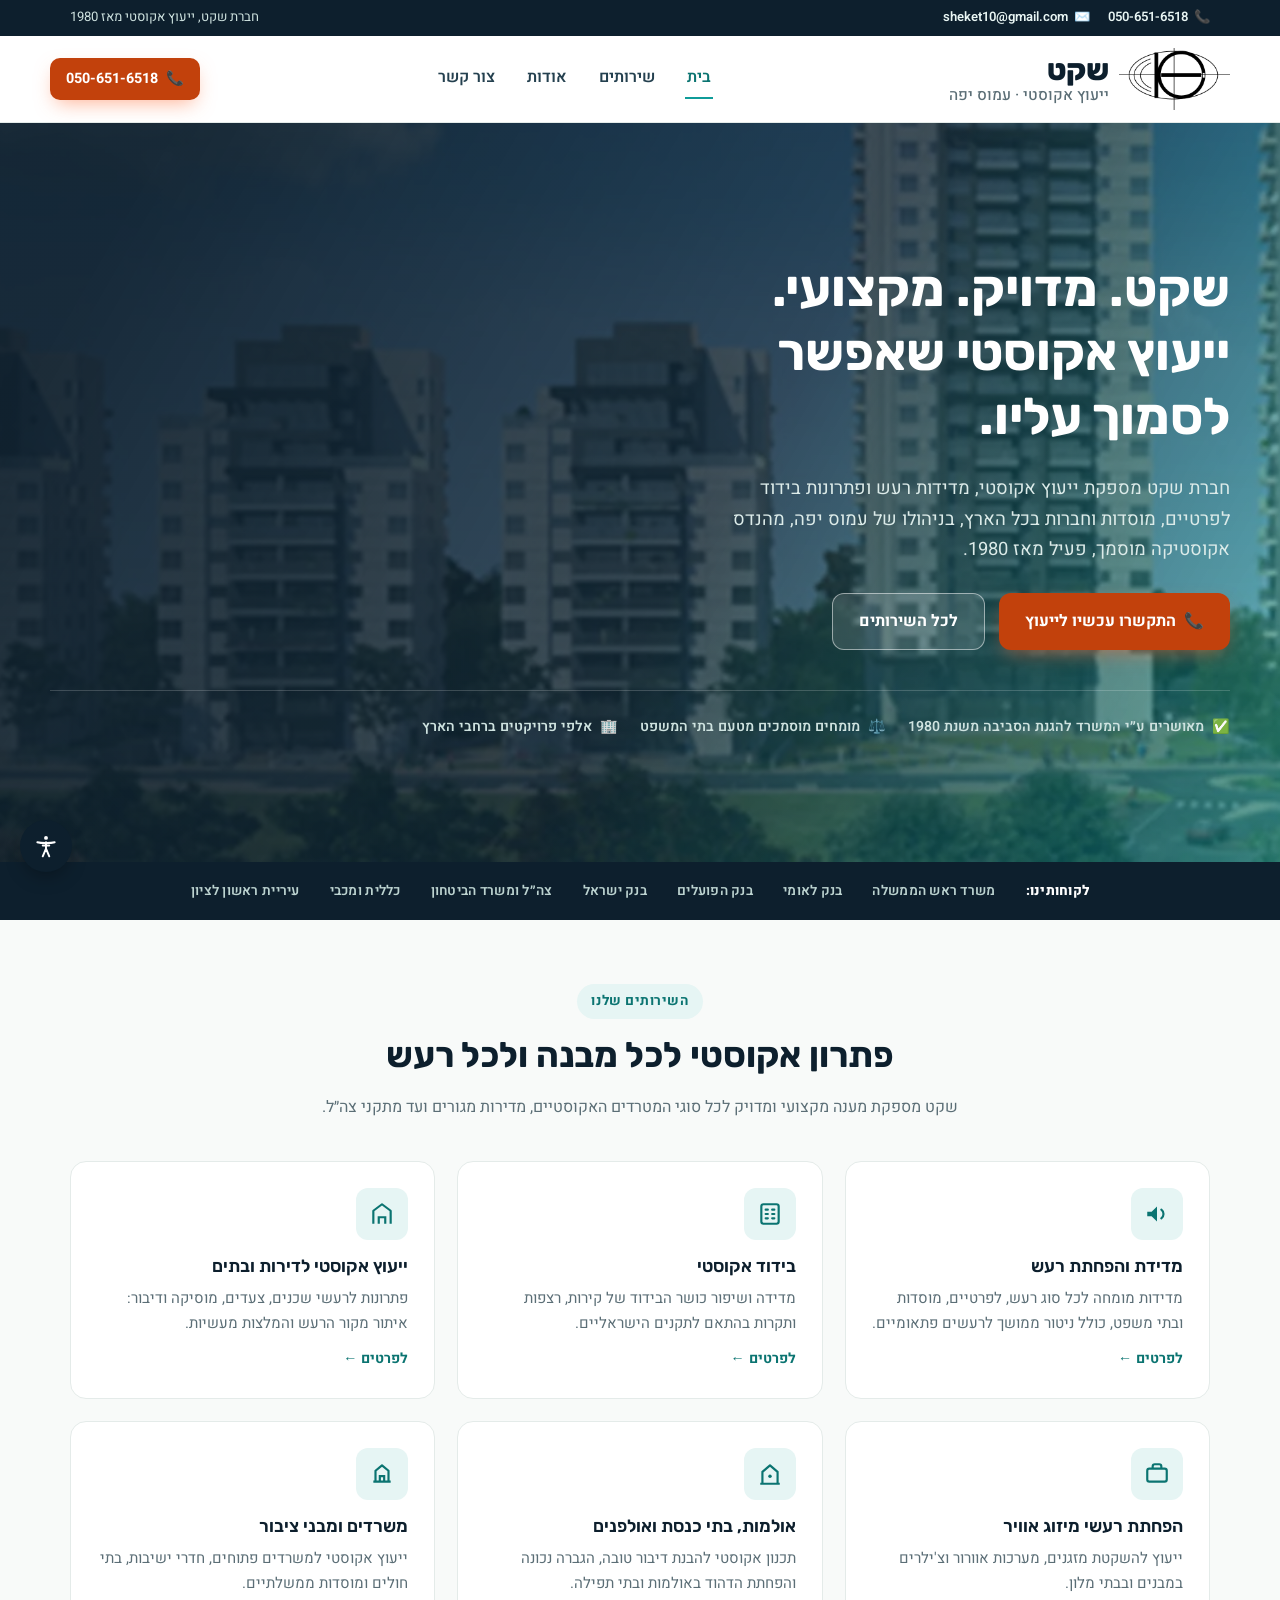
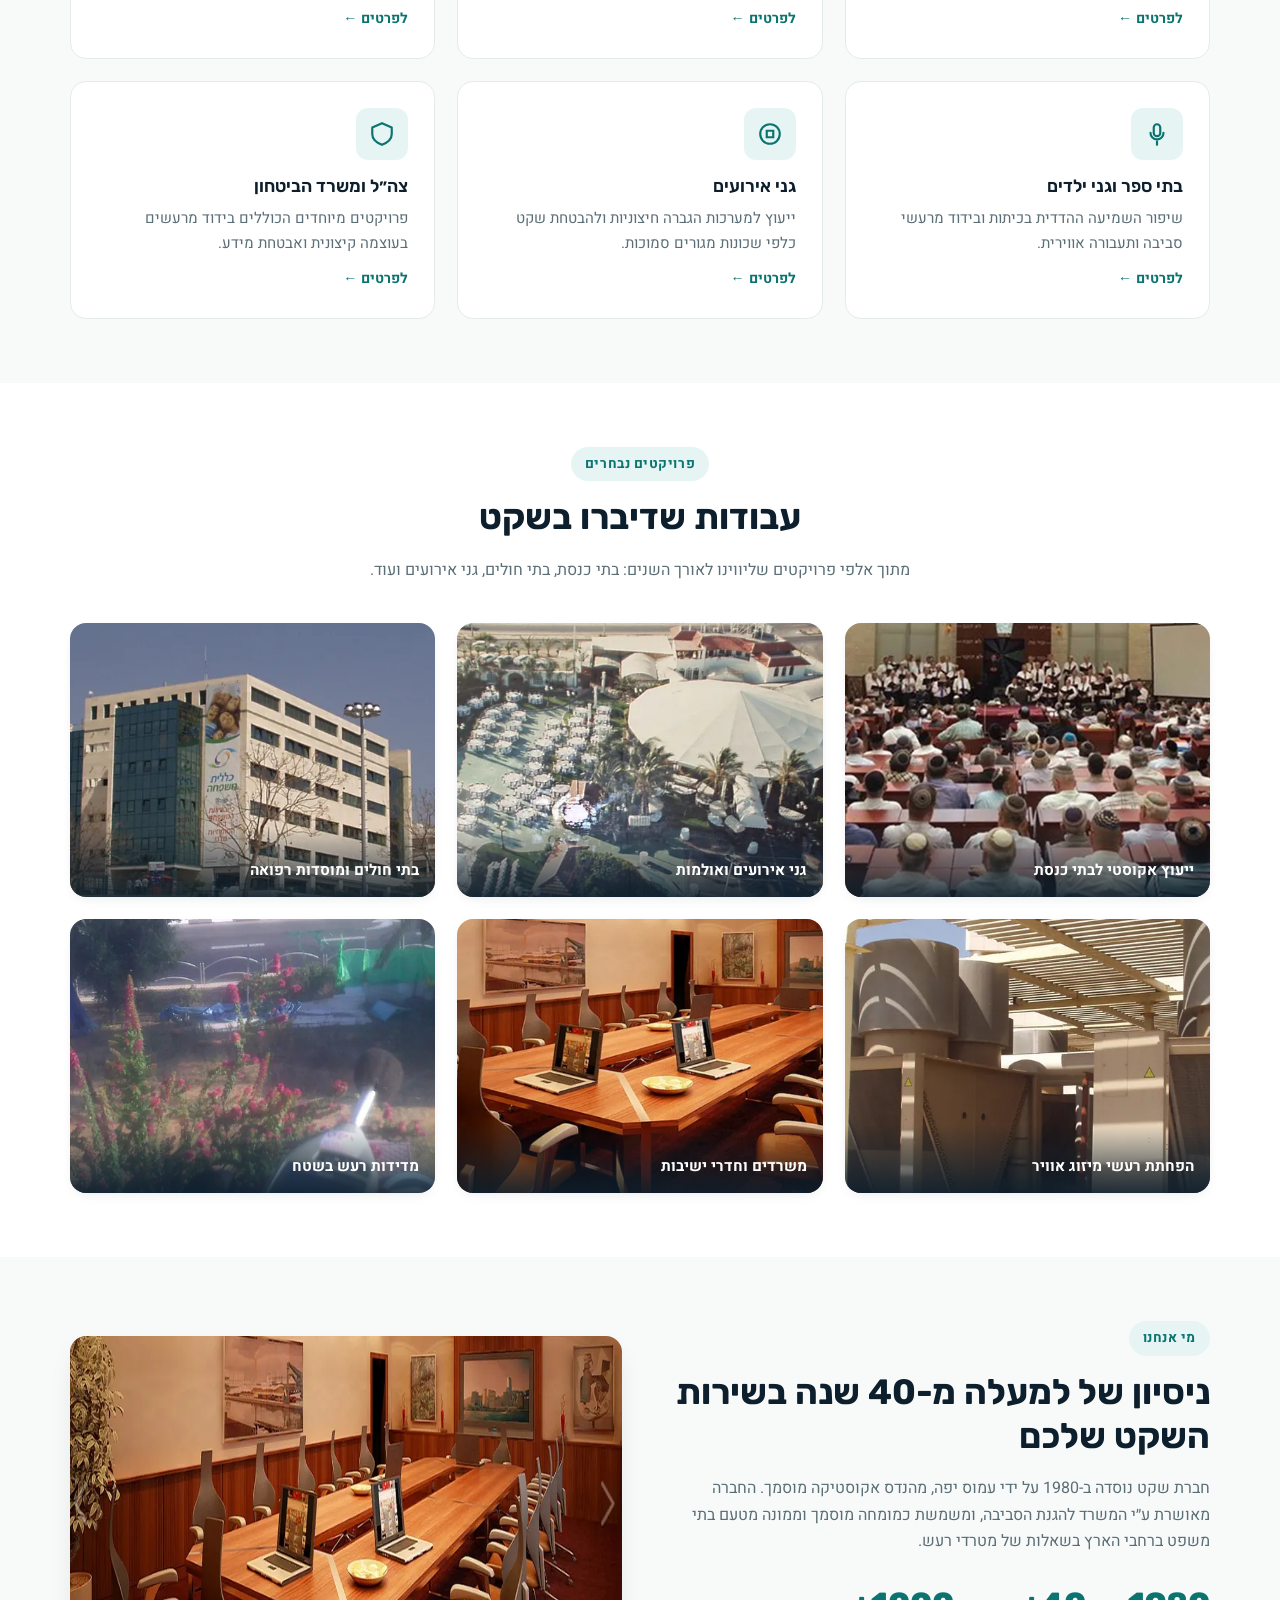
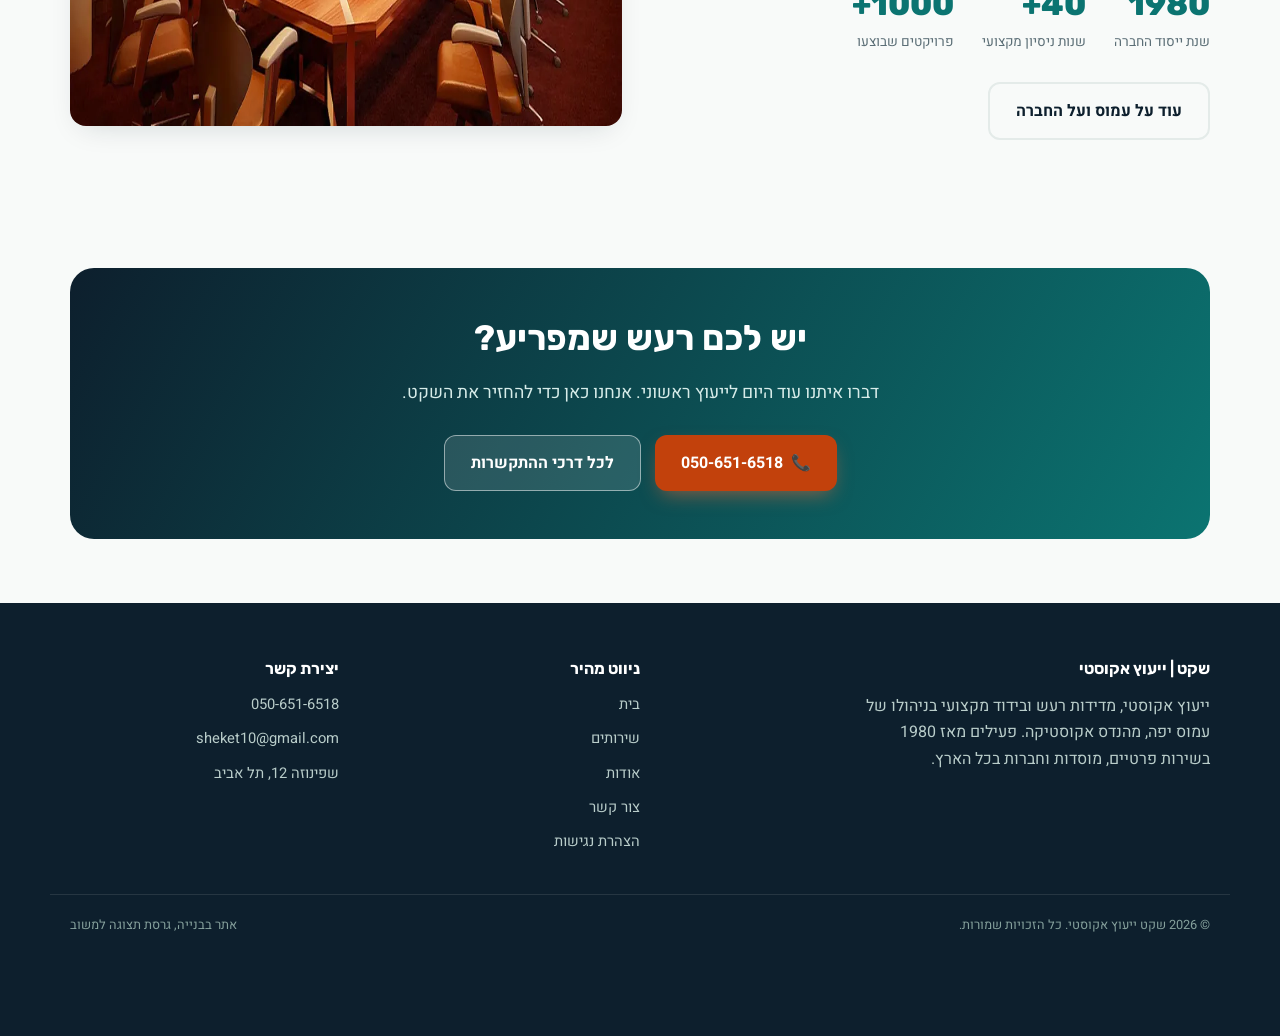
<file: index.html>
<!DOCTYPE html>
<html lang="he" dir="rtl">
<head>
<meta charset="UTF-8">
<script>(function(){try{var h=document.documentElement;var fs=localStorage.getItem('a11y-fs');if(fs)h.classList.add(fs);if(localStorage.getItem('a11y-contrast')==='1')h.classList.add('a11y-contrast');if(localStorage.getItem('a11y-underline')==='1')h.classList.add('a11y-underline');}catch(e){}})();</script>
<meta name="viewport" content="width=device-width, initial-scale=1.0">
<title>שקט | ייעוץ אקוסטי מקצועי, עמוס יפה, מהנדס אקוסטיקה</title>
<meta name="description" content="חברת שקט - ייעוץ אקוסטי, מדידת רעש ובידוד אקוסטי בניהולו של עמוס יפה, מהנדס אקוסטיקה. פעילים מאז 1980, מאושרים ע״י המשרד להגנת הסביבה. שירות בכל הארץ.">
<link rel="icon" href="images/favicon-32.png" type="image/png" sizes="32x32">
<link rel="apple-touch-icon" href="images/apple-touch-icon.png">
<meta property="og:type" content="website">
<meta property="og:site_name" content="שקט ייעוץ אקוסטי">
<meta property="og:locale" content="he_IL">
<meta property="og:title" content="שקט | ייעוץ אקוסטי מקצועי, עמוס יפה, מהנדס אקוסטיקה">
<meta property="og:description" content="חברת שקט - ייעוץ אקוסטי, מדידת רעש ובידוד אקוסטי בניהולו של עמוס יפה, מהנדס אקוסטיקה. פעילים מאז 1980, מאושרים ע״י המשרד להגנת הסביבה. שירות בכל הארץ.">
<meta property="og:url" content="https://giliyoffe.github.io/amos-acoustics-site/">
<meta property="og:image" content="https://giliyoffe.github.io/amos-acoustics-site/images/og-image.jpg">
<meta property="og:image:width" content="1200">
<meta property="og:image:height" content="630">
<meta name="twitter:card" content="summary_large_image">
<link rel="preload" as="image" href="images/hero-towers.webp" type="image/webp" fetchpriority="high">
<script type="application/ld+json">
{
 "@context": "https://schema.org",
 "@type": "ProfessionalService",
 "name": "שקט ייעוץ אקוסטי",
 "alternateName": "Sheket Acoustic Consulting",
 "description": "ייעוץ אקוסטי, מדידות רעש ופתרונות בידוד לפרטיים, מוסדות וחברות בכל הארץ.",
 "url": "https://acoustics.co.il/",
 "logo": "https://giliyoffe.github.io/amos-acoustics-site/images/logo.png",
 "image": "https://giliyoffe.github.io/amos-acoustics-site/images/og-image.jpg",
 "telephone": "+972-50-651-6518",
 "email": "sheket10@gmail.com",
 "foundingDate": "1980",
 "founder": {
  "@type": "Person",
  "name": "עמוס יפה",
  "jobTitle": "מהנדס אקוסטיקה"
 },
 "address": {
  "@type": "PostalAddress",
  "streetAddress": "שפינוזה 12",
  "addressLocality": "תל אביב",
  "addressCountry": "IL"
 },
 "areaServed": {
  "@type": "Country",
  "name": "ישראל"
 },
 "openingHoursSpecification": [
  {
   "@type": "OpeningHoursSpecification",
   "dayOfWeek": [
    "Sunday",
    "Monday",
    "Tuesday",
    "Wednesday",
    "Thursday"
   ],
   "opens": "08:00",
   "closes": "18:00"
  },
  {
   "@type": "OpeningHoursSpecification",
   "dayOfWeek": "Friday",
   "opens": "08:00",
   "closes": "13:00"
  }
 ],
 "contactPoint": [
  {
   "@type": "ContactPoint",
   "telephone": "+972-3-5274106",
   "contactType": "customer service",
   "areaServed": "IL",
   "name": "מרכז / תל אביב"
  },
  {
   "@type": "ContactPoint",
   "telephone": "+972-2-6760071",
   "contactType": "customer service",
   "areaServed": "IL",
   "name": "ירושלים"
  },
  {
   "@type": "ContactPoint",
   "telephone": "+972-8-6271207",
   "contactType": "customer service",
   "areaServed": "IL",
   "name": "דרום"
  },
  {
   "@type": "ContactPoint",
   "telephone": "+972-4-8388180",
   "contactType": "customer service",
   "areaServed": "IL",
   "name": "צפון"
  },
  {
   "@type": "ContactPoint",
   "telephone": "+972-9-7747402",
   "contactType": "customer service",
   "areaServed": "IL",
   "name": "שרון"
  }
 ]
}
</script>
<link rel="preconnect" href="https://fonts.googleapis.com">
<link rel="preconnect" href="https://fonts.gstatic.com" crossorigin>
<link href="https://fonts.googleapis.com/css2?family=Heebo:wght@400;500;600;700&family=Rubik:wght@600;700;800&display=swap" rel="stylesheet">
<link rel="stylesheet" href="css/style.css?v=3">
</head>
<body>
<a href="#main" class="skip-link">דלג לתוכן המרכזי</a>

<div class="topbar">
  <div class="wrap">
    <div class="tb-left">
      <a href="tel:+972506516518"><span aria-hidden="true">📞</span> 050-651-6518</a>
      <a href="mailto:sheket10@gmail.com"><span aria-hidden="true">✉️</span> sheket10@gmail.com</a>
    </div>
    <span>חברת שקט, ייעוץ אקוסטי מאז 1980</span>
  </div>
</div>

<header class="site-header">
  <div class="wrap nav">
    <a href="index.html" class="brand">
      <img width="344" height="192" src="images/logo.png" alt="שקט - ייעוץ אקוסטי" class="mark">
      <span>שקט<small>ייעוץ אקוסטי · עמוס יפה</small></span>
    </a>
    <nav class="nav-links" aria-label="ניווט ראשי">
      <a href="index.html" class="active">בית</a>
      <a href="services.html">שירותים</a>
      <a href="about.html">אודות</a>
      <a href="contact.html">צור קשר</a>
    </nav>
    <div class="nav-cta">
      <a href="tel:+972506516518" class="btn btn-call btn-sm nav-call-desktop"><span aria-hidden="true">📞</span> 050-651-6518</a>
      <button class="hamburger" aria-label="תפריט"><span></span><span></span><span></span></button>
    </div>
  </div>
  <div class="mobile-menu" role="navigation" aria-label="ניווט בנייד">
    <a href="index.html">בית</a>
    <a href="services.html">שירותים</a>
    <a href="about.html">אודות</a>
    <a href="contact.html">צור קשר</a>
  </div>
</header>
<main id="main">

<section class="hero">
  <div class="hero-bg"></div>
  <div class="wrap hero-inner">
    <h1>שקט. מדויק. מקצועי.<br>ייעוץ אקוסטי שאפשר לסמוך עליו.</h1>
    <p class="lead">חברת שקט מספקת ייעוץ אקוסטי, מדידות רעש ופתרונות בידוד לפרטיים, מוסדות וחברות בכל הארץ, בניהולו של עמוס יפה, מהנדס אקוסטיקה מוסמך, פעיל מאז 1980.</p>
    <div class="hero-cta">
      <a href="tel:+972506516518" class="btn btn-call"><span aria-hidden="true">📞</span> התקשרו עכשיו לייעוץ</a>
      <a href="services.html" class="btn btn-ghost-light">לכל השירותים</a>
    </div>
    <div class="hero-badges">
      <span><span aria-hidden="true">✅</span> מאושרים ע״י המשרד להגנת הסביבה משנת 1980</span>
      <span><span aria-hidden="true">⚖️</span> מומחים מוסמכים מטעם בתי המשפט</span>
      <span><span aria-hidden="true">🏢</span> אלפי פרויקטים ברחבי הארץ</span>
    </div>
  </div>
</section>

<div class="trust-strip">
  <div class="wrap">
    <span class="trust-label">לקוחותינו:</span>
    <span>משרד ראש הממשלה</span>
    <span>בנק לאומי</span>
    <span>בנק הפועלים</span>
    <span>בנק ישראל</span>
    <span>צה״ל ומשרד הביטחון</span>
    <span>כללית ומכבי</span>
    <span>עיריית ראשון לציון</span>
  </div>
</div>

<section id="services">
  <div class="wrap">
    <div class="section-head">
      <span class="eyebrow">השירותים שלנו</span>
      <h2>פתרון אקוסטי לכל מבנה ולכל רעש</h2>
      <p>שקט מספקת מענה מקצועי ומדויק לכל סוגי המטרדים האקוסטיים, מדירות מגורים ועד מתקני צה״ל.</p>
    </div>

    <div class="grid grid-3">
      <div class="card">
        <div class="icon"><svg width="26" height="26" viewBox="0 0 24 24" fill="none"><path d="M3 10v4h4l5 5V5L7 10H3Z" fill="currentColor"/><path d="M16 8a5 5 0 0 1 0 8" stroke="currentColor" stroke-width="2" stroke-linecap="round"/></svg></div>
        <h3>מדידת והפחתת רעש</h3>
        <p>מדידות מומחה לכל סוג רעש, לפרטיים, מוסדות ובתי משפט, כולל ניטור ממושך לרעשים פתאומיים.</p>
        <a class="more" href="services.html#measurement">לפרטים ←</a>
      </div>
      <div class="card">
        <div class="icon"><svg width="26" height="26" viewBox="0 0 24 24" fill="none"><rect x="4" y="3" width="16" height="18" rx="2" stroke="currentColor" stroke-width="2"/><path d="M8 8h2M14 8h2M8 12h2M14 12h2M8 16h2M14 16h2" stroke="currentColor" stroke-width="2" stroke-linecap="round"/></svg></div>
        <h3>בידוד אקוסטי</h3>
        <p>מדידה ושיפור כושר הבידוד של קירות, רצפות ותקרות בהתאם לתקנים הישראליים.</p>
        <a class="more" href="services.html#insulation">לפרטים ←</a>
      </div>
      <div class="card">
        <div class="icon"><svg width="26" height="26" viewBox="0 0 24 24" fill="none"><path d="M4 21V9l8-6 8 6v12" stroke="currentColor" stroke-width="2" stroke-linejoin="round"/><path d="M9 21v-6h6v6" stroke="currentColor" stroke-width="2"/></svg></div>
        <h3>ייעוץ אקוסטי לדירות ובתים</h3>
        <p>פתרונות לרעשי שכנים, צעדים, מוסיקה ודיבור: איתור מקור הרעש והמלצות מעשיות.</p>
        <a class="more" href="services.html#residential">לפרטים ←</a>
      </div>
      <div class="card">
        <div class="icon"><svg width="26" height="26" viewBox="0 0 24 24" fill="none"><rect x="3" y="7" width="18" height="12" rx="2" stroke="currentColor" stroke-width="2"/><path d="M8 7V5a2 2 0 0 1 2-2h4a2 2 0 0 1 2 2v2" stroke="currentColor" stroke-width="2"/></svg></div>
        <h3>הפחתת רעשי מיזוג אוויר</h3>
        <p>ייעוץ להשקטת מזגנים, מערכות אוורור וצ'ילרים במבנים ובבתי מלון.</p>
        <a class="more" href="services.html#hvac">לפרטים ←</a>
      </div>
      <div class="card">
        <div class="icon"><svg width="26" height="26" viewBox="0 0 24 24" fill="none"><path d="M3 21h18M5 21V10l7-6 7 6v11" stroke="currentColor" stroke-width="2" stroke-linejoin="round"/><circle cx="12" cy="14" r="1.6" fill="currentColor"/></svg></div>
        <h3>אולמות, בתי כנסת ואולפנים</h3>
        <p>תכנון אקוסטי להבנת דיבור טובה, הגברה נכונה והפחתת הדהוד באולמות ובתי תפילה.</p>
        <a class="more" href="services.html#halls">לפרטים ←</a>
      </div>
      <div class="card">
        <div class="icon"><svg width="26" height="26" viewBox="0 0 24 24" fill="none"><path d="M4 19h16M6 19V9l6-5 6 5v10" stroke="currentColor" stroke-width="2" stroke-linejoin="round"/><path d="M10 19v-5h4v5" stroke="currentColor" stroke-width="2"/></svg></div>
        <h3>משרדים ומבני ציבור</h3>
        <p>ייעוץ אקוסטי למשרדים פתוחים, חדרי ישיבות, בתי חולים ומוסדות ממשלתיים.</p>
        <a class="more" href="services.html#offices">לפרטים ←</a>
      </div>
      <div class="card">
        <div class="icon"><svg width="26" height="26" viewBox="0 0 24 24" fill="none"><path d="M12 14a3 3 0 0 0 3-3V6a3 3 0 1 0-6 0v5a3 3 0 0 0 3 3Z" stroke="currentColor" stroke-width="2"/><path d="M6 11a6 6 0 0 0 12 0M12 19v3" stroke="currentColor" stroke-width="2" stroke-linecap="round"/></svg></div>
        <h3>בתי ספר וגני ילדים</h3>
        <p>שיפור השמיעה ההדדית בכיתות ובידוד מרעשי סביבה ותעבורה אווירית.</p>
        <a class="more" href="services.html#schools">לפרטים ←</a>
      </div>
      <div class="card">
        <div class="icon"><svg width="26" height="26" viewBox="0 0 24 24" fill="none"><path d="M12 3C7 3 3 7 3 12s4 9 9 9 9-4 9-9-4-9-9-9Z" stroke="currentColor" stroke-width="2"/><path d="M9 9h6v6H9z" stroke="currentColor" stroke-width="2"/></svg></div>
        <h3>גני אירועים</h3>
        <p>ייעוץ למערכות הגברה חיצוניות ולהבטחת שקט כלפי שכונות מגורים סמוכות.</p>
        <a class="more" href="services.html#events">לפרטים ←</a>
      </div>
      <div class="card">
        <div class="icon"><svg width="26" height="26" viewBox="0 0 24 24" fill="none"><path d="M12 2 3 6v6c0 5 4 8 9 10 5-2 9-5 9-10V6l-9-4Z" stroke="currentColor" stroke-width="2" stroke-linejoin="round"/></svg></div>
        <h3>צה״ל ומשרד הביטחון</h3>
        <p>פרויקטים מיוחדים הכוללים בידוד מרעשים בעוצמה קיצונית ואבטחת מידע.</p>
        <a class="more" href="services.html#military">לפרטים ←</a>
      </div>
    </div>
  </div>
</section>

<section style="background:#fff;">
  <div class="wrap">
    <div class="section-head">
      <span class="eyebrow">פרויקטים נבחרים</span>
      <h2>עבודות שדיברו בשקט</h2>
      <p>מתוך אלפי פרויקטים שליווינו לאורך השנים: בתי כנסת, בתי חולים, גני אירועים ועוד.</p>
    </div>
    <div class="grid grid-3">
      <div class="gallery-item"><img width="1000" height="390" src="images/gallery-synagogue.webp" alt="ייעוץ אקוסטי לבית כנסת גדול" loading="lazy"><div class="tag">ייעוץ אקוסטי לבתי כנסת</div></div>
      <div class="gallery-item"><img width="1000" height="390" src="images/gallery-event-garden.webp" alt="ייעוץ אקוסטי לגן אירועים" loading="lazy"><div class="tag">גני אירועים ואולמות</div></div>
      <div class="gallery-item"><img width="1000" height="349" src="images/gallery-hospital.webp" alt="ייעוץ אקוסטי למבנה בית חולים" loading="lazy"><div class="tag">בתי חולים ומוסדות רפואה</div></div>
      <div class="gallery-item"><img width="1000" height="390" src="images/gallery-hvac.webp" alt="הפחתת רעש ממערכות מיזוג אוויר" loading="lazy"><div class="tag">הפחתת רעשי מיזוג אוויר</div></div>
      <div class="gallery-item"><img width="1000" height="390" src="images/gallery-office.webp" alt="ייעוץ אקוסטי למשרדים וחדרי ישיבות" loading="lazy"><div class="tag">משרדים וחדרי ישיבות</div></div>
      <div class="gallery-item"><img width="1000" height="390" src="images/gallery-fieldwork.webp" alt="מדידת רעש בשטח" loading="lazy"><div class="tag">מדידות רעש בשטח</div></div>
    </div>
  </div>
</section>

<section>
  <div class="wrap split">
    <div>
      <span class="eyebrow">מי אנחנו</span>
      <h2>ניסיון של למעלה מ-40 שנה בשירות השקט שלכם</h2>
      <p>חברת שקט נוסדה ב-1980 על ידי עמוס יפה, מהנדס אקוסטיקה מוסמך. החברה מאושרת ע״י המשרד להגנת הסביבה, ומשמשת כמומחה מוסמך וממונה מטעם בתי משפט ברחבי הארץ בשאלות של מטרדי רעש.</p>
      <div class="stat-row">
        <div><div class="num">1980</div><div class="label">שנת ייסוד החברה</div></div>
        <div><div class="num">40+</div><div class="label">שנות ניסיון מקצועי</div></div>
        <div><div class="num">1000+</div><div class="label">פרויקטים שבוצעו</div></div>
      </div>
      <div class="hero-cta">
        <a href="about.html" class="btn btn-outline">עוד על עמוס ועל החברה</a>
      </div>
    </div>
    <img width="1000" height="390" src="images/gallery-office.webp" alt="חברת שקט - ייעוץ אקוסטי">
  </div>
</section>

<section>
  <div class="wrap">
    <div class="cta-band">
      <h2>יש לכם רעש שמפריע?</h2>
      <p class="lead center">דברו איתנו עוד היום לייעוץ ראשוני. אנחנו כאן כדי להחזיר את השקט.</p>
      <div class="hero-cta">
        <a href="tel:+972506516518" class="btn btn-call"><span aria-hidden="true">📞</span> 050-651-6518</a>
        <a href="contact.html" class="btn btn-ghost-light">לכל דרכי ההתקשרות</a>
      </div>
    </div>
  </div>
</section>

</main>
<footer>
  <div class="wrap footer-grid">
    <div>
      <h4>שקט | ייעוץ אקוסטי</h4>
      <p style="max-width:40ch;">ייעוץ אקוסטי, מדידות רעש ובידוד מקצועי בניהולו של עמוס יפה, מהנדס אקוסטיקה. פעילים מאז 1980 בשירות פרטיים, מוסדות וחברות בכל הארץ.</p>
    </div>
    <div>
      <h4>ניווט מהיר</h4>
      <ul>
        <li><a href="index.html">בית</a></li>
        <li><a href="services.html">שירותים</a></li>
        <li><a href="about.html">אודות</a></li>
        <li><a href="contact.html">צור קשר</a></li>
        <li><a href="accessibility.html">הצהרת נגישות</a></li>
      </ul>
    </div>
    <div>
      <h4>יצירת קשר</h4>
      <ul>
        <li><a href="tel:+972506516518">050-651-6518</a></li>
        <li><a href="mailto:sheket10@gmail.com">sheket10@gmail.com</a></li>
        <li>שפינוזה 12, תל אביב</li>
      </ul>
    </div>
  </div>
  <div class="wrap footer-bottom">
    <span>© <span id="year"></span> שקט ייעוץ אקוסטי. כל הזכויות שמורות.</span>
    <span>אתר בבנייה, גרסת תצוגה למשוב</span>
  </div>
</footer>

<div class="sticky-call">
  <a href="https://wa.me/972506516518" class="wa" aria-label="וואטסאפ" target="_blank" rel="noopener">
    <svg width="26" height="26" viewBox="0 0 24 24" fill="#fff"><path d="M12 2a10 10 0 0 0-8.6 15L2 22l5.2-1.4A10 10 0 1 0 12 2Zm0 18a8 8 0 0 1-4.1-1.1l-.3-.2-3 .8.8-2.9-.2-.3A8 8 0 1 1 12 20Zm4.4-5.9c-.2-.1-1.4-.7-1.6-.8-.2-.1-.4-.1-.5.1-.2.2-.6.8-.8 1-.1.1-.3.2-.5.1-.2-.1-1-.4-1.9-1.2-.7-.6-1.2-1.4-1.3-1.6-.1-.2 0-.4.1-.5l.4-.4c.1-.1.2-.3.2-.4.1-.1 0-.3 0-.4-.1-.1-.5-1.3-.7-1.7-.2-.5-.4-.4-.5-.4h-.5c-.1 0-.4.1-.6.3-.2.2-.8.8-.8 1.9s.9 2.2 1 2.4c.1.1 1.7 2.7 4.2 3.7.6.3 1 .4 1.4.5.6.2 1.1.2 1.5.1.5-.1 1.4-.6 1.6-1.1.2-.5.2-1 .1-1.1 0-.1-.2-.2-.4-.3Z"/></svg>
  </a>
  <a href="tel:+972506516518"><span aria-hidden="true">📞</span> התקשרו עכשיו · 050-651-6518</a>
</div>

<button type="button" class="a11y-toggle" aria-expanded="false" aria-controls="a11y-panel" aria-label="פתיחת תפריט נגישות">
  <svg width="26" height="26" viewBox="0 0 24 24" fill="none" aria-hidden="true"><circle cx="12" cy="4.5" r="1.8" fill="#fff"/><path d="M4 8.5c3.5 1 12.5 1 16 0M12 8.5v6l-3 7M12 14.5l3 7" stroke="#fff" stroke-width="1.8" stroke-linecap="round" stroke-linejoin="round"/><path d="M9 11.5h6" stroke="#fff" stroke-width="1.8" stroke-linecap="round"/></svg>
</button>
<div class="a11y-panel" id="a11y-panel" role="region" aria-label="הגדרות נגישות">
  <h2>הגדרות נגישות</h2>
  <div class="row">
    <span>גודל טקסט</span>
    <span>
      <button type="button" class="a11y-btn" data-a11y="dec" aria-label="הקטן טקסט">א-</button>
      <button type="button" class="a11y-btn" data-a11y="inc" aria-label="הגדל טקסט">א+</button>
    </span>
  </div>
  <div class="row">
    <span>ניגודיות גבוהה</span>
    <button type="button" class="a11y-btn" data-a11y="contrast" aria-pressed="false">הפעל/כבה</button>
  </div>
  <div class="row">
    <span>קו תחתון לקישורים</span>
    <button type="button" class="a11y-btn" data-a11y="underline" aria-pressed="false">הפעל/כבה</button>
  </div>
  <button type="button" class="reset" data-a11y="reset">איפוס הגדרות</button>
</div>
<script src="js/script.js"></script>
<script>document.getElementById('year').textContent = new Date().getFullYear();</script>
</body>
</html>
</file>
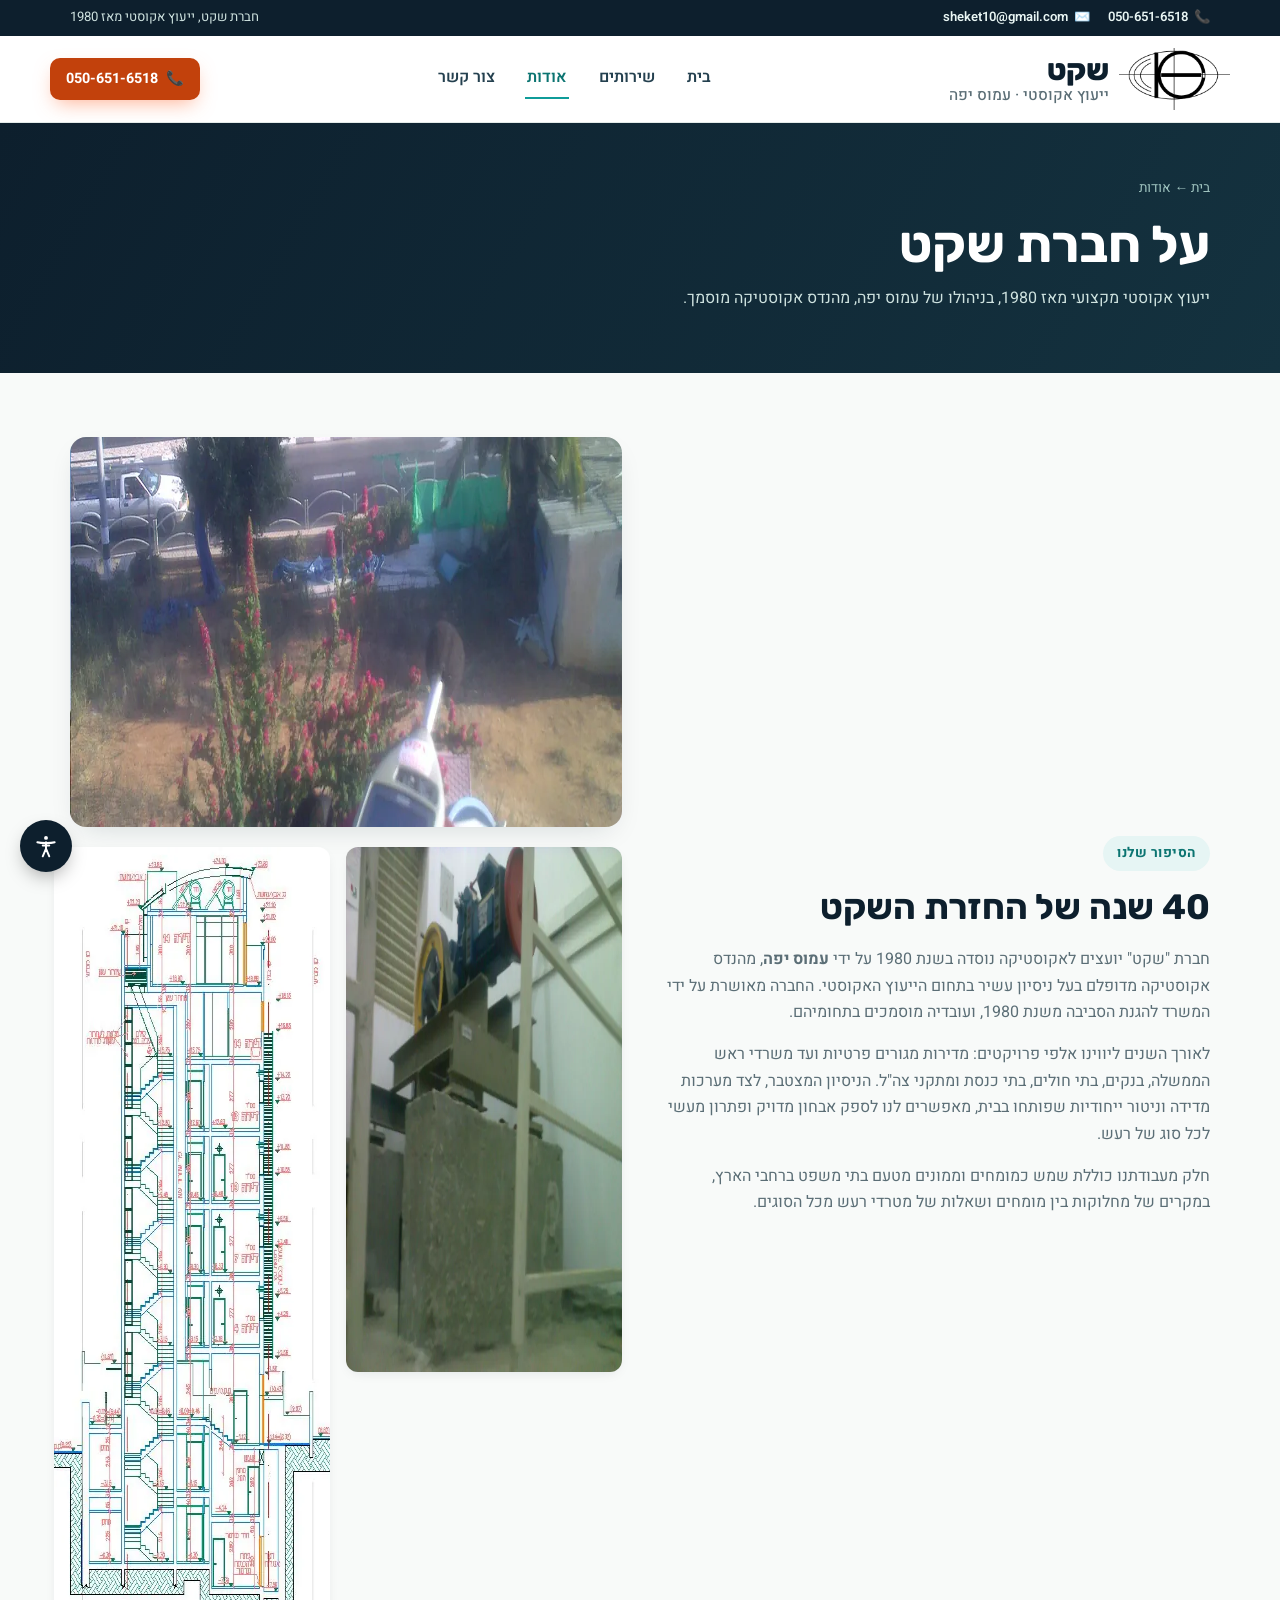
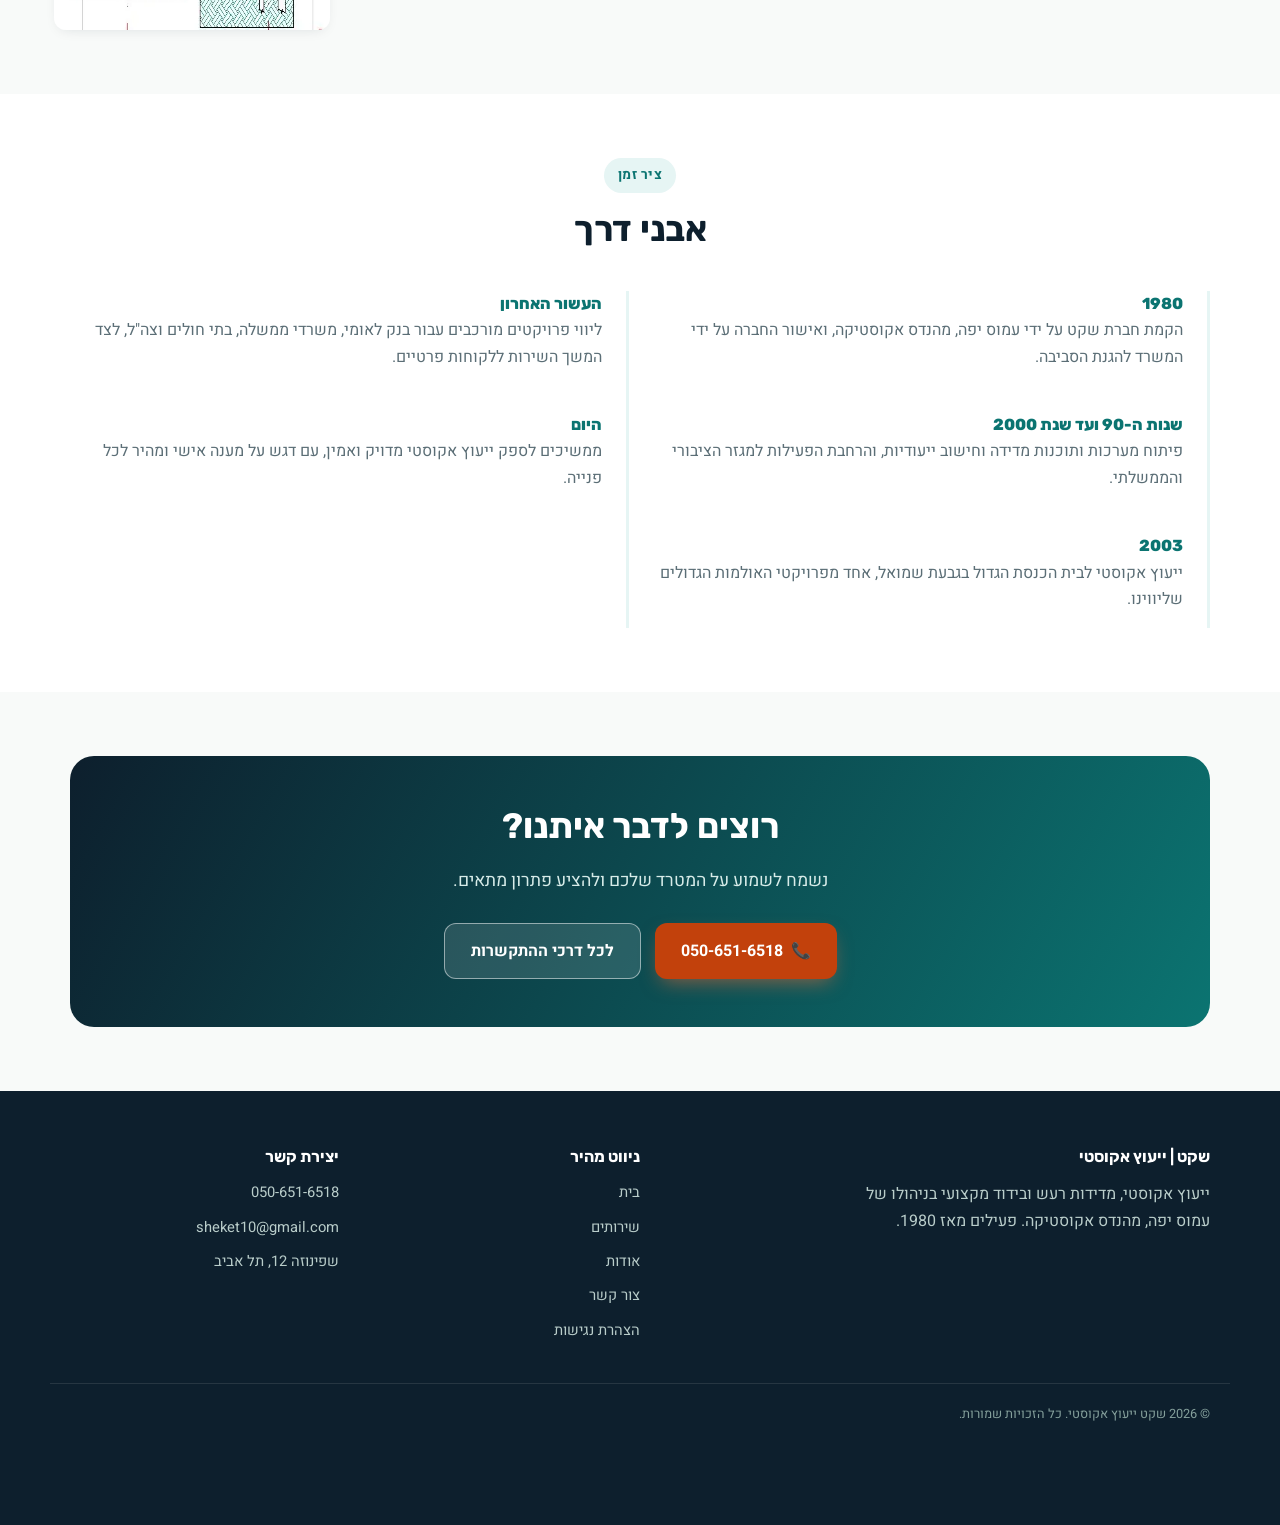
<file: about.html>
<!DOCTYPE html>
<html lang="he" dir="rtl">
<head>
<meta charset="UTF-8">
<script>(function(){try{var h=document.documentElement;var fs=localStorage.getItem('a11y-fs');if(fs)h.classList.add(fs);if(localStorage.getItem('a11y-contrast')==='1')h.classList.add('a11y-contrast');if(localStorage.getItem('a11y-underline')==='1')h.classList.add('a11y-underline');}catch(e){}})();</script>
<meta name="viewport" content="width=device-width, initial-scale=1.0">
<title>אודות | שקט, ייעוץ אקוסטי, עמוס יפה</title>
<meta name="description" content="חברת שקט נוסדה ב-1980 על ידי עמוס יפה, מהנדס אקוסטיקה מוסמך. מאושרת ע״י המשרד להגנת הסביבה, ומשמשת כמומחה מוסמך מטעם בתי משפט.">
<link rel="icon" href="images/favicon-32.png" type="image/png" sizes="32x32">
<link rel="apple-touch-icon" href="images/apple-touch-icon.png">
<meta property="og:type" content="website">
<meta property="og:site_name" content="שקט ייעוץ אקוסטי">
<meta property="og:locale" content="he_IL">
<meta property="og:title" content="אודות | שקט, ייעוץ אקוסטי, עמוס יפה">
<meta property="og:description" content="חברת שקט נוסדה ב-1980 על ידי עמוס יפה, מהנדס אקוסטיקה מוסמך. מאושרת ע״י המשרד להגנת הסביבה, ומשמשת כמומחה מוסמך מטעם בתי משפט.">
<meta property="og:url" content="https://giliyoffe.github.io/amos-acoustics-site/about.html">
<meta property="og:image" content="https://giliyoffe.github.io/amos-acoustics-site/images/og-image.jpg">
<meta property="og:image:width" content="1200">
<meta property="og:image:height" content="630">
<meta name="twitter:card" content="summary_large_image">
<link rel="preconnect" href="https://fonts.googleapis.com">
<link rel="preconnect" href="https://fonts.gstatic.com" crossorigin>
<link href="https://fonts.googleapis.com/css2?family=Heebo:wght@400;500;600;700&family=Rubik:wght@600;700;800&display=swap" rel="stylesheet">
<link rel="stylesheet" href="css/style.css?v=3">
</head>
<body>
<a href="#main" class="skip-link">דלג לתוכן המרכזי</a>

<div class="topbar">
  <div class="wrap">
    <div class="tb-left">
      <a href="tel:+972506516518"><span aria-hidden="true">📞</span> 050-651-6518</a>
      <a href="mailto:sheket10@gmail.com"><span aria-hidden="true">✉️</span> sheket10@gmail.com</a>
    </div>
    <span>חברת שקט, ייעוץ אקוסטי מאז 1980</span>
  </div>
</div>

<header class="site-header">
  <div class="wrap nav">
    <a href="index.html" class="brand">
      <img width="344" height="192" src="images/logo.png" alt="שקט - ייעוץ אקוסטי" class="mark">
      <span>שקט<small>ייעוץ אקוסטי · עמוס יפה</small></span>
    </a>
    <nav class="nav-links" aria-label="ניווט ראשי">
      <a href="index.html">בית</a>
      <a href="services.html">שירותים</a>
      <a href="about.html" class="active">אודות</a>
      <a href="contact.html">צור קשר</a>
    </nav>
    <div class="nav-cta">
      <a href="tel:+972506516518" class="btn btn-call btn-sm nav-call-desktop"><span aria-hidden="true">📞</span> 050-651-6518</a>
      <button class="hamburger" aria-label="תפריט"><span></span><span></span><span></span></button>
    </div>
  </div>
  <div class="mobile-menu" role="navigation" aria-label="ניווט בנייד">
    <a href="index.html">בית</a>
    <a href="services.html">שירותים</a>
    <a href="about.html">אודות</a>
    <a href="contact.html">צור קשר</a>
  </div>
</header>
<main id="main">

<section class="page-hero">
  <div class="wrap">
    <div class="breadcrumb"><a href="index.html">בית</a> ← אודות</div>
    <h1>על חברת שקט</h1>
    <p>ייעוץ אקוסטי מקצועי מאז 1980, בניהולו של עמוס יפה, מהנדס אקוסטיקה מוסמך.</p>
  </div>
</section>

<section>
  <div class="wrap split">
    <div>
      <span class="eyebrow">הסיפור שלנו</span>
      <h2>40 שנה של החזרת השקט</h2>
      <p>חברת "שקט" יועצים לאקוסטיקה נוסדה בשנת 1980 על ידי <b>עמוס יפה</b>, מהנדס אקוסטיקה מדופלם בעל ניסיון עשיר בתחום הייעוץ האקוסטי. החברה מאושרת על ידי המשרד להגנת הסביבה משנת 1980, ועובדיה מוסמכים בתחומיהם.</p>
      <p>לאורך השנים ליווינו אלפי פרויקטים: מדירות מגורים פרטיות ועד משרדי ראש הממשלה, בנקים, בתי חולים, בתי כנסת ומתקני צה"ל. הניסיון המצטבר, לצד מערכות מדידה וניטור ייחודיות שפותחו בבית, מאפשרים לנו לספק אבחון מדויק ופתרון מעשי לכל סוג של רעש.</p>
      <p>חלק מעבודתנו כוללת שמש כמומחים וממונים מטעם בתי משפט ברחבי הארץ, במקרים של מחלוקות בין מומחים ושאלות של מטרדי רעש מכל הסוגים.</p>
    </div>
    <div>
      <img width="1000" height="390" src="images/gallery-fieldwork.webp" alt="מדידת רעש בשטח בעזרת מד רעש מקצועי">
      <div class="about-figure">
        <img width="700" height="525" src="images/about-isolation.webp" alt="בידוד רעידות באמצעות בסיס בטון ייעודי">
        <img width="428" height="783" src="images/about-drawing.webp" alt="תכנון אקוסטי הנדסי של מבנה רב קומות">
      </div>
    </div>
  </div>
</section>

<section style="background:#fff;">
  <div class="wrap">
    <div class="section-head">
      <span class="eyebrow">ציר זמן</span>
      <h2>אבני דרך</h2>
    </div>
    <div class="grid grid-2">
      <div class="timeline">
        <div>
          <div class="yr">1980</div>
          <p>הקמת חברת שקט על ידי עמוס יפה, מהנדס אקוסטיקה, ואישור החברה על ידי המשרד להגנת הסביבה.</p>
        </div>
        <div>
          <div class="yr">שנות ה-90 ועד שנת 2000</div>
          <p>פיתוח מערכות ותוכנות מדידה וחישוב ייעודיות, והרחבת הפעילות למגזר הציבורי והממשלתי.</p>
        </div>
        <div>
          <div class="yr">2003</div>
          <p>ייעוץ אקוסטי לבית הכנסת הגדול בגבעת שמואל, אחד מפרויקטי האולמות הגדולים שליווינו.</p>
        </div>
      </div>
      <div class="timeline">
        <div>
          <div class="yr">העשור האחרון</div>
          <p>ליווי פרויקטים מורכבים עבור בנק לאומי, משרדי ממשלה, בתי חולים וצה"ל, לצד המשך השירות ללקוחות פרטיים.</p>
        </div>
        <div>
          <div class="yr">היום</div>
          <p>ממשיכים לספק ייעוץ אקוסטי מדויק ואמין, עם דגש על מענה אישי ומהיר לכל פנייה.</p>
        </div>
      </div>
    </div>
  </div>
</section>

<section>
  <div class="wrap">
    <div class="cta-band">
      <h2>רוצים לדבר איתנו?</h2>
      <p class="lead center">נשמח לשמוע על המטרד שלכם ולהציע פתרון מתאים.</p>
      <div class="hero-cta">
        <a href="tel:+972506516518" class="btn btn-call"><span aria-hidden="true">📞</span> 050-651-6518</a>
        <a href="contact.html" class="btn btn-ghost-light">לכל דרכי ההתקשרות</a>
      </div>
    </div>
  </div>
</section>

</main>
<footer>
  <div class="wrap footer-grid">
    <div>
      <h4>שקט | ייעוץ אקוסטי</h4>
      <p style="max-width:40ch;">ייעוץ אקוסטי, מדידות רעש ובידוד מקצועי בניהולו של עמוס יפה, מהנדס אקוסטיקה. פעילים מאז 1980.</p>
    </div>
    <div>
      <h4>ניווט מהיר</h4>
      <ul>
        <li><a href="index.html">בית</a></li>
        <li><a href="services.html">שירותים</a></li>
        <li><a href="about.html">אודות</a></li>
        <li><a href="contact.html">צור קשר</a></li>
        <li><a href="accessibility.html">הצהרת נגישות</a></li>
      </ul>
    </div>
    <div>
      <h4>יצירת קשר</h4>
      <ul>
        <li><a href="tel:+972506516518">050-651-6518</a></li>
        <li><a href="mailto:sheket10@gmail.com">sheket10@gmail.com</a></li>
        <li>שפינוזה 12, תל אביב</li>
      </ul>
    </div>
  </div>
  <div class="wrap footer-bottom">
    <span>© <span id="year"></span> שקט ייעוץ אקוסטי. כל הזכויות שמורות.</span>
  </div>
</footer>

<div class="sticky-call">
  <a href="https://wa.me/972506516518" class="wa" aria-label="וואטסאפ" target="_blank" rel="noopener">
    <svg width="26" height="26" viewBox="0 0 24 24" fill="#fff"><path d="M12 2a10 10 0 0 0-8.6 15L2 22l5.2-1.4A10 10 0 1 0 12 2Zm0 18a8 8 0 0 1-4.1-1.1l-.3-.2-3 .8.8-2.9-.2-.3A8 8 0 1 1 12 20Zm4.4-5.9c-.2-.1-1.4-.7-1.6-.8-.2-.1-.4-.1-.5.1-.2.2-.6.8-.8 1-.1.1-.3.2-.5.1-.2-.1-1-.4-1.9-1.2-.7-.6-1.2-1.4-1.3-1.6-.1-.2 0-.4.1-.5l.4-.4c.1-.1.2-.3.2-.4.1-.1 0-.3 0-.4-.1-.1-.5-1.3-.7-1.7-.2-.5-.4-.4-.5-.4h-.5c-.1 0-.4.1-.6.3-.2.2-.8.8-.8 1.9s.9 2.2 1 2.4c.1.1 1.7 2.7 4.2 3.7.6.3 1 .4 1.4.5.6.2 1.1.2 1.5.1.5-.1 1.4-.6 1.6-1.1.2-.5.2-1 .1-1.1 0-.1-.2-.2-.4-.3Z"/></svg>
  </a>
  <a href="tel:+972506516518"><span aria-hidden="true">📞</span> התקשרו עכשיו · 050-651-6518</a>
</div>

<button type="button" class="a11y-toggle" aria-expanded="false" aria-controls="a11y-panel" aria-label="פתיחת תפריט נגישות">
  <svg width="26" height="26" viewBox="0 0 24 24" fill="none" aria-hidden="true"><circle cx="12" cy="4.5" r="1.8" fill="#fff"/><path d="M4 8.5c3.5 1 12.5 1 16 0M12 8.5v6l-3 7M12 14.5l3 7" stroke="#fff" stroke-width="1.8" stroke-linecap="round" stroke-linejoin="round"/><path d="M9 11.5h6" stroke="#fff" stroke-width="1.8" stroke-linecap="round"/></svg>
</button>
<div class="a11y-panel" id="a11y-panel" role="region" aria-label="הגדרות נגישות">
  <h2>הגדרות נגישות</h2>
  <div class="row">
    <span>גודל טקסט</span>
    <span>
      <button type="button" class="a11y-btn" data-a11y="dec" aria-label="הקטן טקסט">א-</button>
      <button type="button" class="a11y-btn" data-a11y="inc" aria-label="הגדל טקסט">א+</button>
    </span>
  </div>
  <div class="row">
    <span>ניגודיות גבוהה</span>
    <button type="button" class="a11y-btn" data-a11y="contrast" aria-pressed="false">הפעל/כבה</button>
  </div>
  <div class="row">
    <span>קו תחתון לקישורים</span>
    <button type="button" class="a11y-btn" data-a11y="underline" aria-pressed="false">הפעל/כבה</button>
  </div>
  <button type="button" class="reset" data-a11y="reset">איפוס הגדרות</button>
</div>
<script src="js/script.js"></script>
<script>document.getElementById('year').textContent = new Date().getFullYear();</script>
</body>
</html>
</file>
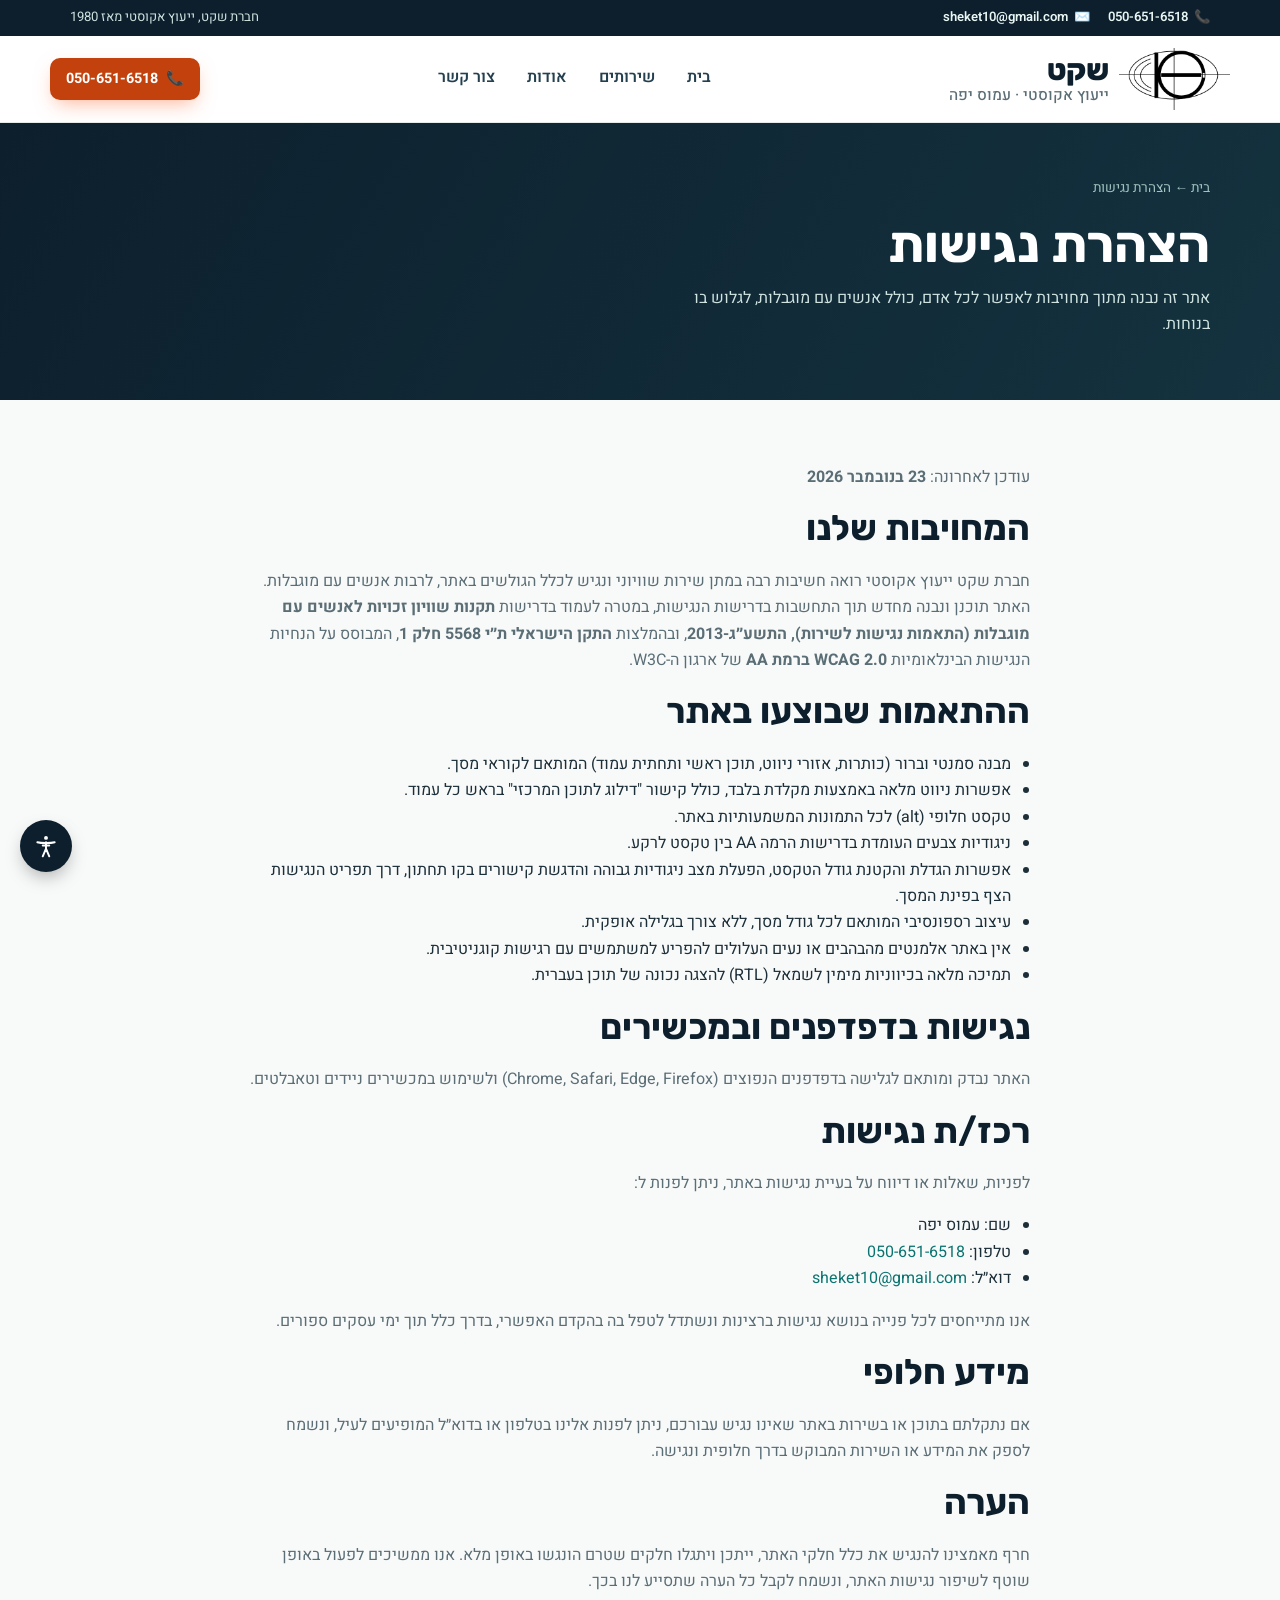
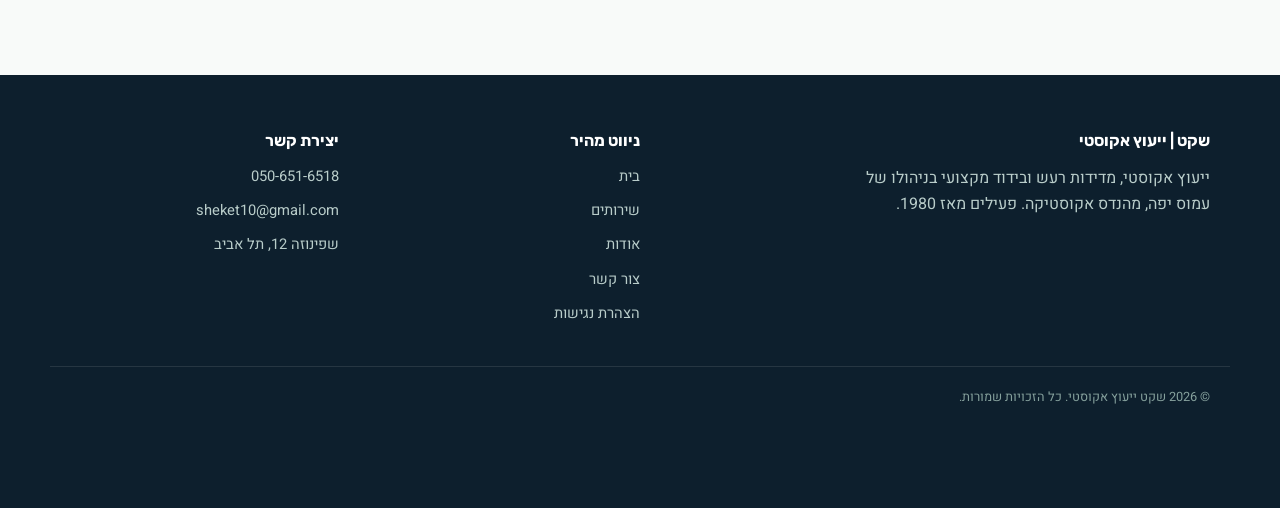
<file: accessibility.html>
<!DOCTYPE html>
<html lang="he" dir="rtl">
<head>
<meta charset="UTF-8">
<script>(function(){try{var h=document.documentElement;var fs=localStorage.getItem('a11y-fs');if(fs)h.classList.add(fs);if(localStorage.getItem('a11y-contrast')==='1')h.classList.add('a11y-contrast');if(localStorage.getItem('a11y-underline')==='1')h.classList.add('a11y-underline');}catch(e){}})();</script>
<meta name="viewport" content="width=device-width, initial-scale=1.0">
<title>הצהרת נגישות | שקט, ייעוץ אקוסטי</title>
<meta name="description" content="הצהרת הנגישות של אתר שקט ייעוץ אקוסטי, בהתאם לתקנות שוויון זכויות לאנשים עם מוגבלות (התאמות נגישות לשירות) ולתקן הישראלי ת״י 5568.">
<link rel="icon" href="images/favicon-32.png" type="image/png" sizes="32x32">
<link rel="apple-touch-icon" href="images/apple-touch-icon.png">
<meta property="og:type" content="website">
<meta property="og:site_name" content="שקט ייעוץ אקוסטי">
<meta property="og:locale" content="he_IL">
<meta property="og:title" content="הצהרת נגישות | שקט, ייעוץ אקוסטי">
<meta property="og:description" content="הצהרת הנגישות של אתר שקט ייעוץ אקוסטי, בהתאם לתקנות שוויון זכויות לאנשים עם מוגבלות (התאמות נגישות לשירות) ולתקן הישראלי ת״י 5568.">
<meta property="og:url" content="https://giliyoffe.github.io/amos-acoustics-site/accessibility.html">
<meta property="og:image" content="https://giliyoffe.github.io/amos-acoustics-site/images/og-image.jpg">
<meta property="og:image:width" content="1200">
<meta property="og:image:height" content="630">
<meta name="twitter:card" content="summary_large_image">
<link rel="preconnect" href="https://fonts.googleapis.com">
<link rel="preconnect" href="https://fonts.gstatic.com" crossorigin>
<link href="https://fonts.googleapis.com/css2?family=Heebo:wght@400;500;600;700&family=Rubik:wght@600;700;800&display=swap" rel="stylesheet">
<link rel="stylesheet" href="css/style.css?v=3">
</head>
<body>
<a href="#main" class="skip-link">דלג לתוכן המרכזי</a>

<div class="topbar">
  <div class="wrap">
    <div class="tb-left">
      <a href="tel:+972506516518"><span aria-hidden="true">📞</span> 050-651-6518</a>
      <a href="mailto:sheket10@gmail.com"><span aria-hidden="true">✉️</span> sheket10@gmail.com</a>
    </div>
    <span>חברת שקט, ייעוץ אקוסטי מאז 1980</span>
  </div>
</div>

<header class="site-header">
  <div class="wrap nav">
    <a href="index.html" class="brand">
      <img width="344" height="192" src="images/logo.png" alt="שקט - ייעוץ אקוסטי" class="mark">
      <span>שקט<small>ייעוץ אקוסטי · עמוס יפה</small></span>
    </a>
    <nav class="nav-links" aria-label="ניווט ראשי">
      <a href="index.html">בית</a>
      <a href="services.html">שירותים</a>
      <a href="about.html">אודות</a>
      <a href="contact.html">צור קשר</a>
    </nav>
    <div class="nav-cta">
      <a href="tel:+972506516518" class="btn btn-call btn-sm nav-call-desktop"><span aria-hidden="true">📞</span> 050-651-6518</a>
      <button class="hamburger" aria-label="תפריט"><span></span><span></span><span></span></button>
    </div>
  </div>
  <div class="mobile-menu" role="navigation" aria-label="ניווט בנייד">
    <a href="index.html">בית</a>
    <a href="services.html">שירותים</a>
    <a href="about.html">אודות</a>
    <a href="contact.html">צור קשר</a>
  </div>
</header>
<main id="main">

<section class="page-hero">
  <div class="wrap">
    <div class="breadcrumb"><a href="index.html">בית</a> ← הצהרת נגישות</div>
    <h1>הצהרת נגישות</h1>
    <p>אתר זה נבנה מתוך מחויבות לאפשר לכל אדם, כולל אנשים עם מוגבלות, לגלוש בו בנוחות.</p>
  </div>
</section>

<section>
  <div class="wrap" style="max-width:820px;">

    <p>עודכן לאחרונה: <strong>23 בנובמבר 2026</strong></p>

    <h2>המחויבות שלנו</h2>
    <p>חברת שקט ייעוץ אקוסטי רואה חשיבות רבה במתן שירות שוויוני ונגיש לכלל הגולשים באתר, לרבות אנשים עם מוגבלות. האתר תוכנן ונבנה מחדש תוך התחשבות בדרישות הנגישות, במטרה לעמוד בדרישות <strong>תקנות שוויון זכויות לאנשים עם מוגבלות (התאמות נגישות לשירות), התשע״ג-2013</strong>, ובהמלצות <strong>התקן הישראלי ת״י 5568 חלק 1</strong>, המבוסס על הנחיות הנגישות הבינלאומיות <strong>WCAG 2.0 ברמת AA</strong> של ארגון ה-W3C.</p>

    <h2>ההתאמות שבוצעו באתר</h2>
    <ul>
      <li>מבנה סמנטי וברור (כותרות, אזורי ניווט, תוכן ראשי ותחתית עמוד) המותאם לקוראי מסך.</li>
      <li>אפשרות ניווט מלאה באמצעות מקלדת בלבד, כולל קישור "דילוג לתוכן המרכזי" בראש כל עמוד.</li>
      <li>טקסט חלופי (alt) לכל התמונות המשמעותיות באתר.</li>
      <li>ניגודיות צבעים העומדת בדרישות הרמה AA בין טקסט לרקע.</li>
      <li>אפשרות הגדלת והקטנת גודל הטקסט, הפעלת מצב ניגודיות גבוהה והדגשת קישורים בקו תחתון, דרך תפריט הנגישות הצף בפינת המסך.</li>
      <li>עיצוב רספונסיבי המותאם לכל גודל מסך, ללא צורך בגלילה אופקית.</li>
      <li>אין באתר אלמנטים מהבהבים או נעים העלולים להפריע למשתמשים עם רגישות קוגניטיבית.</li>
      <li>תמיכה מלאה בכיווניות מימין לשמאל (RTL) להצגה נכונה של תוכן בעברית.</li>
    </ul>

    <h2>נגישות בדפדפנים ובמכשירים</h2>
    <p>האתר נבדק ומותאם לגלישה בדפדפנים הנפוצים (Chrome, Safari, Edge, Firefox) ולשימוש במכשירים ניידים וטאבלטים.</p>

    <h2>רכז/ת נגישות</h2>
    <p>לפניות, שאלות או דיווח על בעיית נגישות באתר, ניתן לפנות ל:</p>
    <ul>
      <li>שם: עמוס יפה</li>
      <li>טלפון: <a href="tel:+972506516518">050-651-6518</a></li>
      <li>דוא״ל: <a href="mailto:sheket10@gmail.com">sheket10@gmail.com</a></li>
    </ul>
    <p>אנו מתייחסים לכל פנייה בנושא נגישות ברצינות ונשתדל לטפל בה בהקדם האפשרי, בדרך כלל תוך ימי עסקים ספורים.</p>

    <h2>מידע חלופי</h2>
    <p>אם נתקלתם בתוכן או בשירות באתר שאינו נגיש עבורכם, ניתן לפנות אלינו בטלפון או בדוא״ל המופיעים לעיל, ונשמח לספק את המידע או השירות המבוקש בדרך חלופית ונגישה.</p>

    <h2>הערה</h2>
    <p>חרף מאמצינו להנגיש את כלל חלקי האתר, ייתכן ויתגלו חלקים שטרם הונגשו באופן מלא. אנו ממשיכים לפעול באופן שוטף לשיפור נגישות האתר, ונשמח לקבל כל הערה שתסייע לנו בכך.</p>

  </div>
</section>

</main>
<footer>
  <div class="wrap footer-grid">
    <div>
      <h4>שקט | ייעוץ אקוסטי</h4>
      <p style="max-width:40ch;">ייעוץ אקוסטי, מדידות רעש ובידוד מקצועי בניהולו של עמוס יפה, מהנדס אקוסטיקה. פעילים מאז 1980.</p>
    </div>
    <div>
      <h4>ניווט מהיר</h4>
      <ul>
        <li><a href="index.html">בית</a></li>
        <li><a href="services.html">שירותים</a></li>
        <li><a href="about.html">אודות</a></li>
        <li><a href="contact.html">צור קשר</a></li>
        <li><a href="accessibility.html">הצהרת נגישות</a></li>
      </ul>
    </div>
    <div>
      <h4>יצירת קשר</h4>
      <ul>
        <li><a href="tel:+972506516518">050-651-6518</a></li>
        <li><a href="mailto:sheket10@gmail.com">sheket10@gmail.com</a></li>
        <li>שפינוזה 12, תל אביב</li>
      </ul>
    </div>
  </div>
  <div class="wrap footer-bottom">
    <span>© <span id="year"></span> שקט ייעוץ אקוסטי. כל הזכויות שמורות.</span>
  </div>
</footer>

<button type="button" class="a11y-toggle" aria-expanded="false" aria-controls="a11y-panel" aria-label="פתיחת תפריט נגישות">
  <svg width="26" height="26" viewBox="0 0 24 24" fill="none" aria-hidden="true"><circle cx="12" cy="4.5" r="1.8" fill="#fff"/><path d="M4 8.5c3.5 1 12.5 1 16 0M12 8.5v6l-3 7M12 14.5l3 7" stroke="#fff" stroke-width="1.8" stroke-linecap="round" stroke-linejoin="round"/><path d="M9 11.5h6" stroke="#fff" stroke-width="1.8" stroke-linecap="round"/></svg>
</button>
<div class="a11y-panel" id="a11y-panel" role="region" aria-label="הגדרות נגישות">
  <h2>הגדרות נגישות</h2>
  <div class="row">
    <span>גודל טקסט</span>
    <span>
      <button type="button" class="a11y-btn" data-a11y="dec" aria-label="הקטן טקסט">א-</button>
      <button type="button" class="a11y-btn" data-a11y="inc" aria-label="הגדל טקסט">א+</button>
    </span>
  </div>
  <div class="row">
    <span>ניגודיות גבוהה</span>
    <button type="button" class="a11y-btn" data-a11y="contrast" aria-pressed="false">הפעל/כבה</button>
  </div>
  <div class="row">
    <span>קו תחתון לקישורים</span>
    <button type="button" class="a11y-btn" data-a11y="underline" aria-pressed="false">הפעל/כבה</button>
  </div>
  <button type="button" class="reset" data-a11y="reset">איפוס הגדרות</button>
</div>

<div class="sticky-call">
  <a href="https://wa.me/972506516518" class="wa" aria-label="וואטסאפ" target="_blank" rel="noopener">
    <svg width="26" height="26" viewBox="0 0 24 24" fill="#fff" aria-hidden="true"><path d="M12 2a10 10 0 0 0-8.6 15L2 22l5.2-1.4A10 10 0 1 0 12 2Zm0 18a8 8 0 0 1-4.1-1.1l-.3-.2-3 .8.8-2.9-.2-.3A8 8 0 1 1 12 20Zm4.4-5.9c-.2-.1-1.4-.7-1.6-.8-.2-.1-.4-.1-.5.1-.2.2-.6.8-.8 1-.1.1-.3.2-.5.1-.2-.1-1-.4-1.9-1.2-.7-.6-1.2-1.4-1.3-1.6-.1-.2 0-.4.1-.5l.4-.4c.1-.1.2-.3.2-.4.1-.1 0-.3 0-.4-.1-.1-.5-1.3-.7-1.7-.2-.5-.4-.4-.5-.4h-.5c-.1 0-.4.1-.6.3-.2.2-.8.8-.8 1.9s.9 2.2 1 2.4c.1.1 1.7 2.7 4.2 3.7.6.3 1 .4 1.4.5.6.2 1.1.2 1.5.1.5-.1 1.4-.6 1.6-1.1.2-.5.2-1 .1-1.1 0-.1-.2-.2-.4-.3Z"/></svg>
  </a>
  <a href="tel:+972506516518"><span aria-hidden="true">📞</span> התקשרו עכשיו · 050-651-6518</a>
</div>

<script src="js/script.js"></script>
<script>
document.getElementById('year').textContent = new Date().getFullYear();
</script>
</body>
</html>
</file>
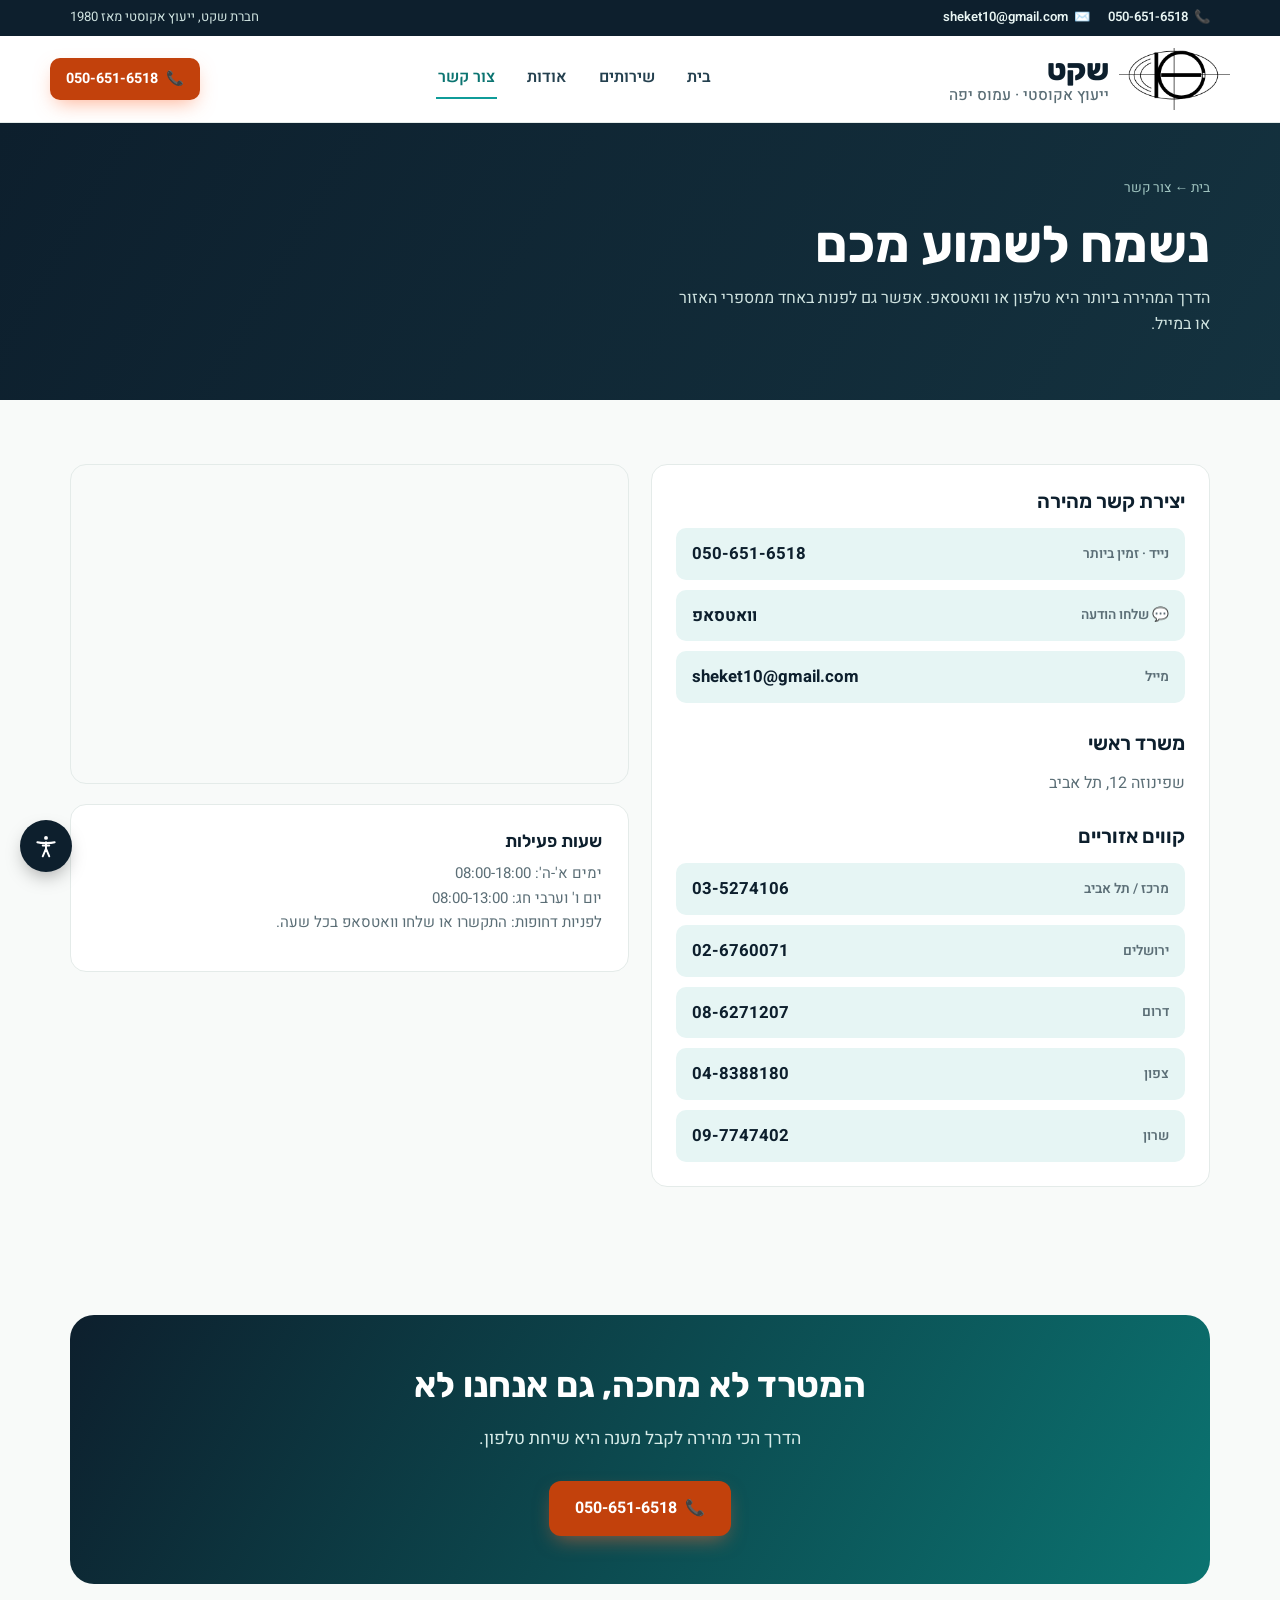
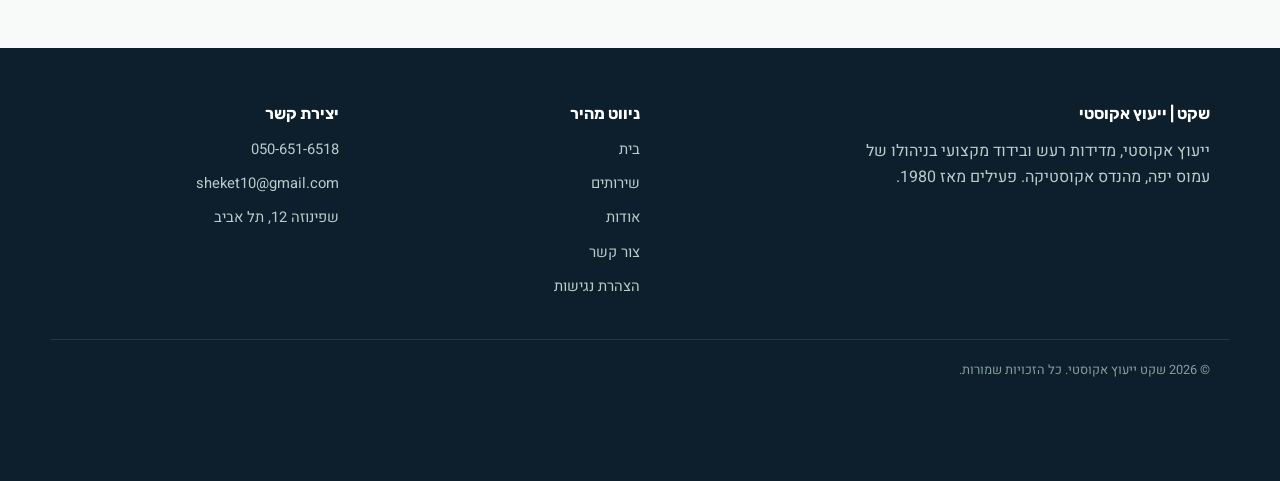
<file: contact.html>
<!DOCTYPE html>
<html lang="he" dir="rtl">
<head>
<meta charset="UTF-8">
<script>(function(){try{var h=document.documentElement;var fs=localStorage.getItem('a11y-fs');if(fs)h.classList.add(fs);if(localStorage.getItem('a11y-contrast')==='1')h.classList.add('a11y-contrast');if(localStorage.getItem('a11y-underline')==='1')h.classList.add('a11y-underline');}catch(e){}})();</script>
<meta name="viewport" content="width=device-width, initial-scale=1.0">
<title>צור קשר | שקט, ייעוץ אקוסטי</title>
<meta name="description" content="צרו קשר עם חברת שקט לייעוץ אקוסטי: טלפון, וואטסאפ, מייל וכתובת המשרד בתל אביב.">
<link rel="icon" href="images/favicon-32.png" type="image/png" sizes="32x32">
<link rel="apple-touch-icon" href="images/apple-touch-icon.png">
<meta property="og:type" content="website">
<meta property="og:site_name" content="שקט ייעוץ אקוסטי">
<meta property="og:locale" content="he_IL">
<meta property="og:title" content="צור קשר | שקט, ייעוץ אקוסטי">
<meta property="og:description" content="צרו קשר עם חברת שקט לייעוץ אקוסטי: טלפון, וואטסאפ, מייל וכתובת המשרד בתל אביב.">
<meta property="og:url" content="https://giliyoffe.github.io/amos-acoustics-site/contact.html">
<meta property="og:image" content="https://giliyoffe.github.io/amos-acoustics-site/images/og-image.jpg">
<meta property="og:image:width" content="1200">
<meta property="og:image:height" content="630">
<meta name="twitter:card" content="summary_large_image">
<link rel="preconnect" href="https://fonts.googleapis.com">
<link rel="preconnect" href="https://fonts.gstatic.com" crossorigin>
<link href="https://fonts.googleapis.com/css2?family=Heebo:wght@400;500;600;700&family=Rubik:wght@600;700;800&display=swap" rel="stylesheet">
<link rel="stylesheet" href="css/style.css?v=3">
</head>
<body>
<a href="#main" class="skip-link">דלג לתוכן המרכזי</a>

<div class="topbar">
  <div class="wrap">
    <div class="tb-left">
      <a href="tel:+972506516518"><span aria-hidden="true">📞</span> 050-651-6518</a>
      <a href="mailto:sheket10@gmail.com"><span aria-hidden="true">✉️</span> sheket10@gmail.com</a>
    </div>
    <span>חברת שקט, ייעוץ אקוסטי מאז 1980</span>
  </div>
</div>

<header class="site-header">
  <div class="wrap nav">
    <a href="index.html" class="brand">
      <img width="344" height="192" src="images/logo.png" alt="שקט - ייעוץ אקוסטי" class="mark">
      <span>שקט<small>ייעוץ אקוסטי · עמוס יפה</small></span>
    </a>
    <nav class="nav-links" aria-label="ניווט ראשי">
      <a href="index.html">בית</a>
      <a href="services.html">שירותים</a>
      <a href="about.html">אודות</a>
      <a href="contact.html" class="active">צור קשר</a>
    </nav>
    <div class="nav-cta">
      <a href="tel:+972506516518" class="btn btn-call btn-sm nav-call-desktop"><span aria-hidden="true">📞</span> 050-651-6518</a>
      <button class="hamburger" aria-label="תפריט"><span></span><span></span><span></span></button>
    </div>
  </div>
  <div class="mobile-menu" role="navigation" aria-label="ניווט בנייד">
    <a href="index.html">בית</a>
    <a href="services.html">שירותים</a>
    <a href="about.html">אודות</a>
    <a href="contact.html">צור קשר</a>
  </div>
</header>
<main id="main">

<section class="page-hero">
  <div class="wrap">
    <div class="breadcrumb"><a href="index.html">בית</a> ← צור קשר</div>
    <h1>נשמח לשמוע מכם</h1>
    <p>הדרך המהירה ביותר היא טלפון או וואטסאפ. אפשר גם לפנות באחד ממספרי האזור או במייל.</p>
  </div>
</section>

<section>
  <div class="wrap grid grid-2" style="align-items:start;">

    <div class="contact-card">
      <h3>יצירת קשר מהירה</h3>
      <ul class="phone-list">
        <li><a href="tel:+972506516518"><span>050-651-6518</span><span class="region">נייד · זמין ביותר</span></a></li>
        <li><a href="https://wa.me/972506516518" target="_blank" rel="noopener"><span>וואטסאפ</span><span class="region"><span aria-hidden="true">💬</span> שלחו הודעה</span></a></li>
        <li><a href="mailto:sheket10@gmail.com"><span>sheket10@gmail.com</span><span class="region">מייל</span></a></li>
      </ul>

      <h3 style="margin-top:28px;">משרד ראשי</h3>
      <p>שפינוזה 12, תל אביב</p>

      <h3 style="margin-top:28px;">קווים אזוריים</h3>
      <ul class="phone-list">
        <li><a href="tel:+97235274106"><span>03-5274106</span><span class="region">מרכז / תל אביב</span></a></li>
        <li><a href="tel:+97226760071"><span>02-6760071</span><span class="region">ירושלים</span></a></li>
        <li><a href="tel:+97286271207"><span>08-6271207</span><span class="region">דרום</span></a></li>
        <li><a href="tel:+97248388180"><span>04-8388180</span><span class="region">צפון</span></a></li>
        <li><a href="tel:+97297747402"><span>09-7747402</span><span class="region">שרון</span></a></li>
      </ul>
    </div>

    <div>
      <div class="map-frame">
        <iframe src="https://www.google.com/maps?q=%D7%A9%D7%A4%D7%99%D7%A0%D7%95%D7%96%D7%94%2012%2C%20%D7%AA%D7%9C%20%D7%90%D7%91%D7%99%D7%91&output=embed" loading="lazy" referrerpolicy="no-referrer-when-downgrade" title="מפת המשרד - שפינוזה 12 תל אביב"></iframe>
      </div>
      <div class="card" style="margin-top:20px;">
        <h3>שעות פעילות</h3>
        <p>ימים א'-ה': 08:00-18:00<br>יום ו' וערבי חג: 08:00-13:00<br>לפניות דחופות: התקשרו או שלחו וואטסאפ בכל שעה.</p>
      </div>
    </div>

  </div>
</section>

<section>
  <div class="wrap">
    <div class="cta-band">
      <h2>המטרד לא מחכה, גם אנחנו לא</h2>
      <p class="lead center">הדרך הכי מהירה לקבל מענה היא שיחת טלפון.</p>
      <div class="hero-cta">
        <a href="tel:+972506516518" class="btn btn-call"><span aria-hidden="true">📞</span> 050-651-6518</a>
      </div>
    </div>
  </div>
</section>

</main>
<footer>
  <div class="wrap footer-grid">
    <div>
      <h4>שקט | ייעוץ אקוסטי</h4>
      <p style="max-width:40ch;">ייעוץ אקוסטי, מדידות רעש ובידוד מקצועי בניהולו של עמוס יפה, מהנדס אקוסטיקה. פעילים מאז 1980.</p>
    </div>
    <div>
      <h4>ניווט מהיר</h4>
      <ul>
        <li><a href="index.html">בית</a></li>
        <li><a href="services.html">שירותים</a></li>
        <li><a href="about.html">אודות</a></li>
        <li><a href="contact.html">צור קשר</a></li>
        <li><a href="accessibility.html">הצהרת נגישות</a></li>
      </ul>
    </div>
    <div>
      <h4>יצירת קשר</h4>
      <ul>
        <li><a href="tel:+972506516518">050-651-6518</a></li>
        <li><a href="mailto:sheket10@gmail.com">sheket10@gmail.com</a></li>
        <li>שפינוזה 12, תל אביב</li>
      </ul>
    </div>
  </div>
  <div class="wrap footer-bottom">
    <span>© <span id="year"></span> שקט ייעוץ אקוסטי. כל הזכויות שמורות.</span>
  </div>
</footer>

<div class="sticky-call">
  <a href="https://wa.me/972506516518" class="wa" aria-label="וואטסאפ" target="_blank" rel="noopener">
    <svg width="26" height="26" viewBox="0 0 24 24" fill="#fff"><path d="M12 2a10 10 0 0 0-8.6 15L2 22l5.2-1.4A10 10 0 1 0 12 2Zm0 18a8 8 0 0 1-4.1-1.1l-.3-.2-3 .8.8-2.9-.2-.3A8 8 0 1 1 12 20Zm4.4-5.9c-.2-.1-1.4-.7-1.6-.8-.2-.1-.4-.1-.5.1-.2.2-.6.8-.8 1-.1.1-.3.2-.5.1-.2-.1-1-.4-1.9-1.2-.7-.6-1.2-1.4-1.3-1.6-.1-.2 0-.4.1-.5l.4-.4c.1-.1.2-.3.2-.4.1-.1 0-.3 0-.4-.1-.1-.5-1.3-.7-1.7-.2-.5-.4-.4-.5-.4h-.5c-.1 0-.4.1-.6.3-.2.2-.8.8-.8 1.9s.9 2.2 1 2.4c.1.1 1.7 2.7 4.2 3.7.6.3 1 .4 1.4.5.6.2 1.1.2 1.5.1.5-.1 1.4-.6 1.6-1.1.2-.5.2-1 .1-1.1 0-.1-.2-.2-.4-.3Z"/></svg>
  </a>
  <a href="tel:+972506516518"><span aria-hidden="true">📞</span> התקשרו עכשיו · 050-651-6518</a>
</div>

<button type="button" class="a11y-toggle" aria-expanded="false" aria-controls="a11y-panel" aria-label="פתיחת תפריט נגישות">
  <svg width="26" height="26" viewBox="0 0 24 24" fill="none" aria-hidden="true"><circle cx="12" cy="4.5" r="1.8" fill="#fff"/><path d="M4 8.5c3.5 1 12.5 1 16 0M12 8.5v6l-3 7M12 14.5l3 7" stroke="#fff" stroke-width="1.8" stroke-linecap="round" stroke-linejoin="round"/><path d="M9 11.5h6" stroke="#fff" stroke-width="1.8" stroke-linecap="round"/></svg>
</button>
<div class="a11y-panel" id="a11y-panel" role="region" aria-label="הגדרות נגישות">
  <h2>הגדרות נגישות</h2>
  <div class="row">
    <span>גודל טקסט</span>
    <span>
      <button type="button" class="a11y-btn" data-a11y="dec" aria-label="הקטן טקסט">א-</button>
      <button type="button" class="a11y-btn" data-a11y="inc" aria-label="הגדל טקסט">א+</button>
    </span>
  </div>
  <div class="row">
    <span>ניגודיות גבוהה</span>
    <button type="button" class="a11y-btn" data-a11y="contrast" aria-pressed="false">הפעל/כבה</button>
  </div>
  <div class="row">
    <span>קו תחתון לקישורים</span>
    <button type="button" class="a11y-btn" data-a11y="underline" aria-pressed="false">הפעל/כבה</button>
  </div>
  <button type="button" class="reset" data-a11y="reset">איפוס הגדרות</button>
</div>
<script src="js/script.js"></script>
<script>document.getElementById('year').textContent = new Date().getFullYear();</script>
</body>
</html>
</file>
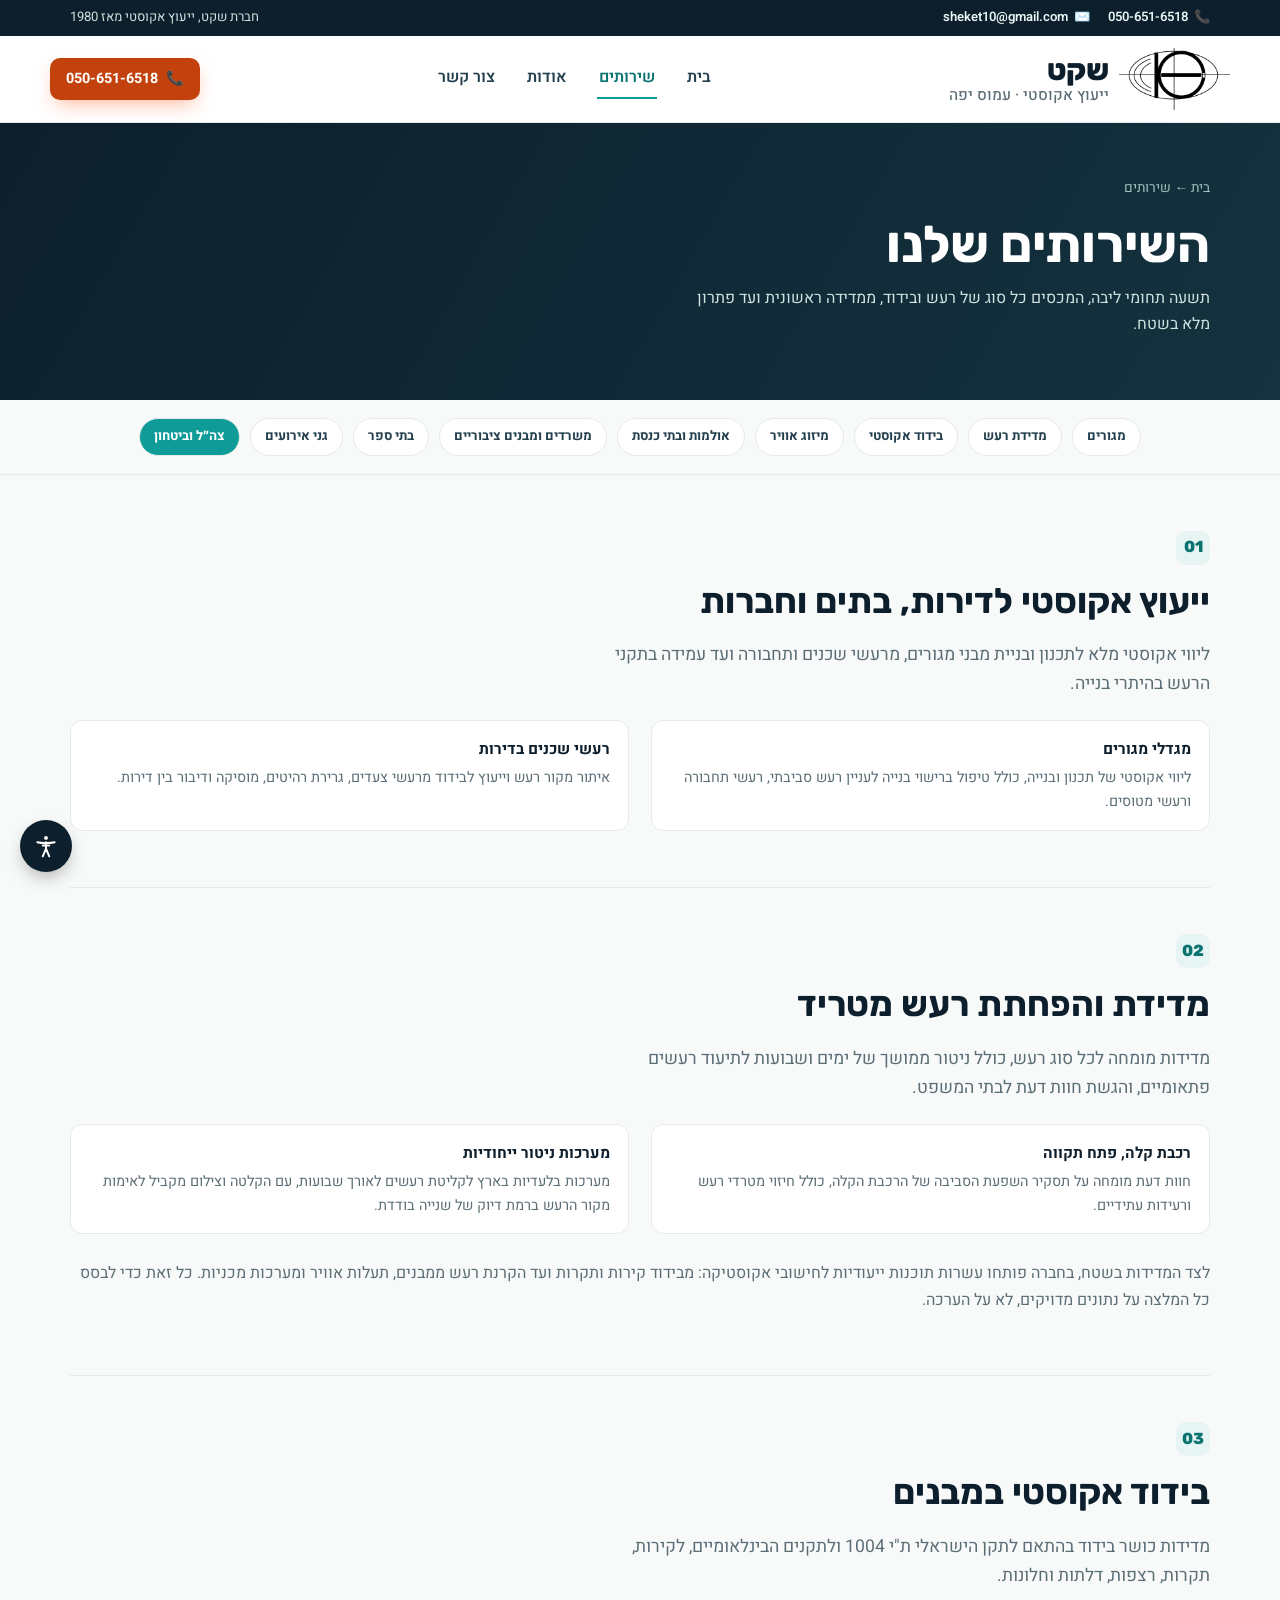
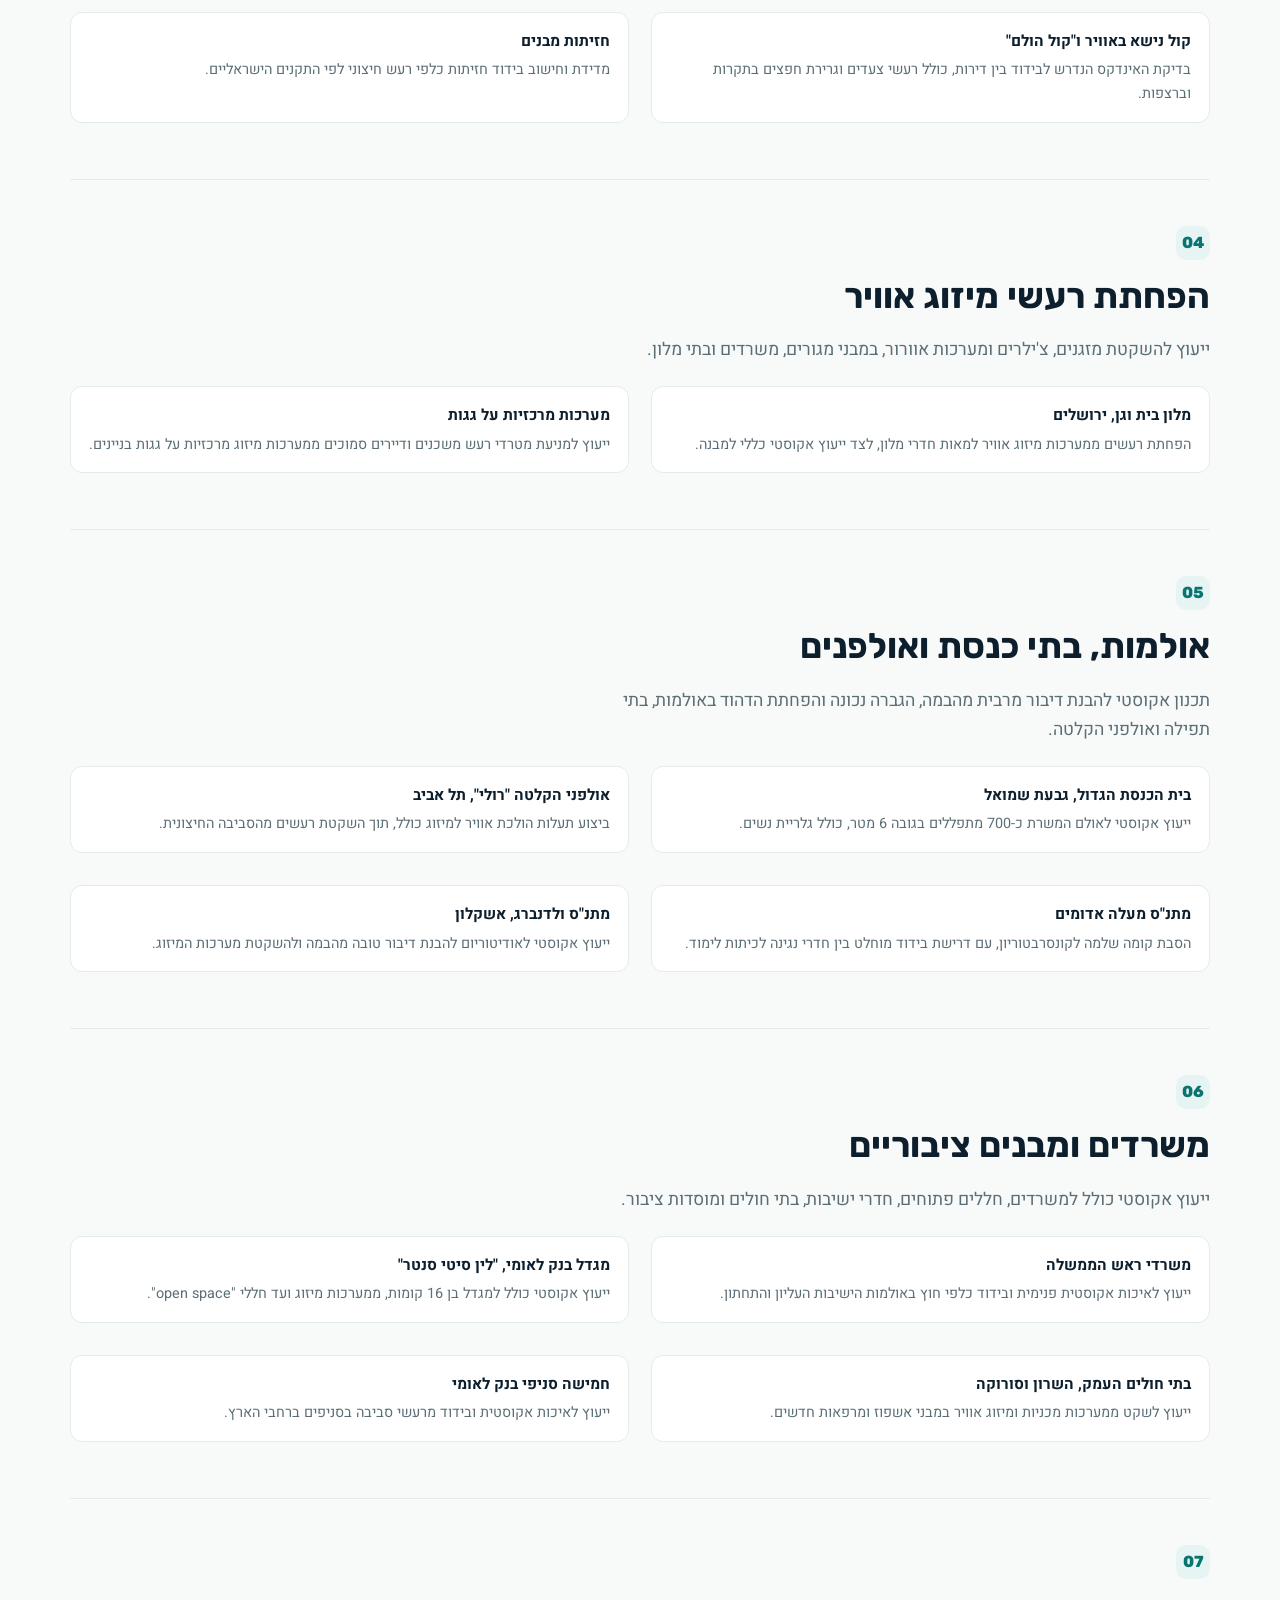
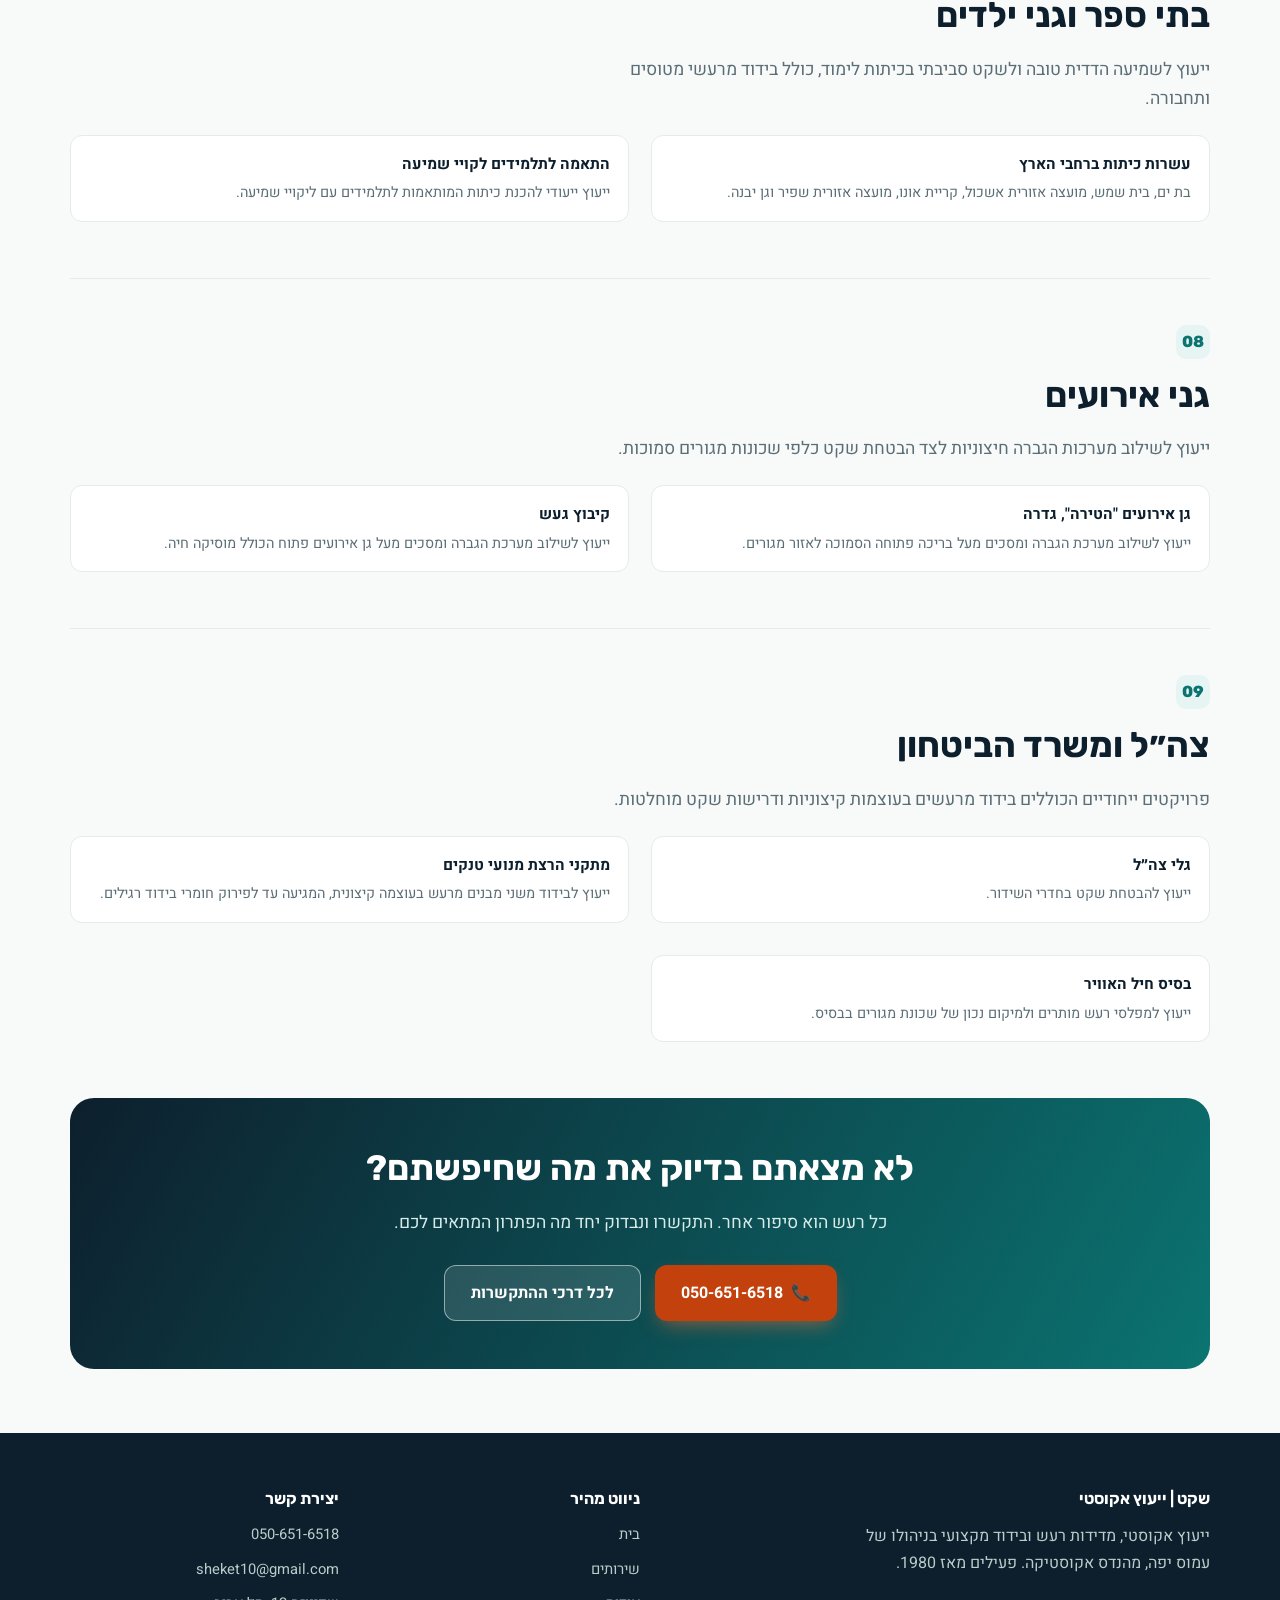
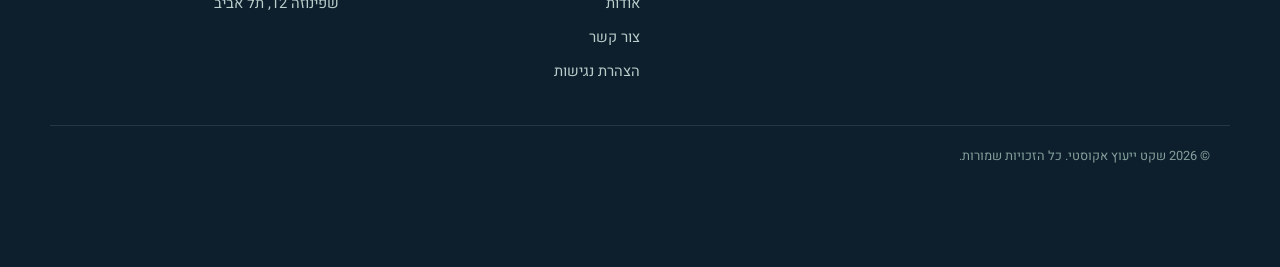
<file: services.html>
<!DOCTYPE html>
<html lang="he" dir="rtl">
<head>
<meta charset="UTF-8">
<script>(function(){try{var h=document.documentElement;var fs=localStorage.getItem('a11y-fs');if(fs)h.classList.add(fs);if(localStorage.getItem('a11y-contrast')==='1')h.classList.add('a11y-contrast');if(localStorage.getItem('a11y-underline')==='1')h.classList.add('a11y-underline');}catch(e){}})();</script>
<meta name="viewport" content="width=device-width, initial-scale=1.0">
<title>השירותים שלנו | שקט, ייעוץ אקוסטי</title>
<meta name="description" content="כל שירותי הייעוץ האקוסטי של חברת שקט: מדידת רעש, בידוד אקוסטי, מיזוג אוויר, משרדים, בתי כנסת, בתי ספר, גני אירועים, מבנים ציבוריים וצה״ל.">
<link rel="icon" href="images/favicon-32.png" type="image/png" sizes="32x32">
<link rel="apple-touch-icon" href="images/apple-touch-icon.png">
<meta property="og:type" content="website">
<meta property="og:site_name" content="שקט ייעוץ אקוסטי">
<meta property="og:locale" content="he_IL">
<meta property="og:title" content="השירותים שלנו | שקט, ייעוץ אקוסטי">
<meta property="og:description" content="כל שירותי הייעוץ האקוסטי של חברת שקט: מדידת רעש, בידוד אקוסטי, מיזוג אוויר, משרדים, בתי כנסת, בתי ספר, גני אירועים, מבנים ציבוריים וצה״ל.">
<meta property="og:url" content="https://giliyoffe.github.io/amos-acoustics-site/services.html">
<meta property="og:image" content="https://giliyoffe.github.io/amos-acoustics-site/images/og-image.jpg">
<meta property="og:image:width" content="1200">
<meta property="og:image:height" content="630">
<meta name="twitter:card" content="summary_large_image">
<link rel="preconnect" href="https://fonts.googleapis.com">
<link rel="preconnect" href="https://fonts.gstatic.com" crossorigin>
<link href="https://fonts.googleapis.com/css2?family=Heebo:wght@400;500;600;700&family=Rubik:wght@600;700;800&display=swap" rel="stylesheet">
<link rel="stylesheet" href="css/style.css?v=3">
</head>
<body>
<a href="#main" class="skip-link">דלג לתוכן המרכזי</a>

<div class="topbar">
  <div class="wrap">
    <div class="tb-left">
      <a href="tel:+972506516518"><span aria-hidden="true">📞</span> 050-651-6518</a>
      <a href="mailto:sheket10@gmail.com"><span aria-hidden="true">✉️</span> sheket10@gmail.com</a>
    </div>
    <span>חברת שקט, ייעוץ אקוסטי מאז 1980</span>
  </div>
</div>

<header class="site-header">
  <div class="wrap nav">
    <a href="index.html" class="brand">
      <img width="344" height="192" src="images/logo.png" alt="שקט - ייעוץ אקוסטי" class="mark">
      <span>שקט<small>ייעוץ אקוסטי · עמוס יפה</small></span>
    </a>
    <nav class="nav-links" aria-label="ניווט ראשי">
      <a href="index.html">בית</a>
      <a href="services.html" class="active">שירותים</a>
      <a href="about.html">אודות</a>
      <a href="contact.html">צור קשר</a>
    </nav>
    <div class="nav-cta">
      <a href="tel:+972506516518" class="btn btn-call btn-sm nav-call-desktop"><span aria-hidden="true">📞</span> 050-651-6518</a>
      <button class="hamburger" aria-label="תפריט"><span></span><span></span><span></span></button>
    </div>
  </div>
  <div class="mobile-menu" role="navigation" aria-label="ניווט בנייד">
    <a href="index.html">בית</a>
    <a href="services.html">שירותים</a>
    <a href="about.html">אודות</a>
    <a href="contact.html">צור קשר</a>
  </div>
</header>
<main id="main">

<section class="page-hero">
  <div class="wrap">
    <div class="breadcrumb"><a href="index.html">בית</a> ← שירותים</div>
    <h1>השירותים שלנו</h1>
    <p>תשעה תחומי ליבה, המכסים כל סוג של רעש ובידוד, ממדידה ראשונית ועד פתרון מלא בשטח.</p>
  </div>
</section>

<nav class="service-nav">
  <div class="wrap" style="display:flex;gap:10px;flex-wrap:wrap;">
    <a href="#residential">מגורים</a>
    <a href="#measurement">מדידת רעש</a>
    <a href="#insulation">בידוד אקוסטי</a>
    <a href="#hvac">מיזוג אוויר</a>
    <a href="#halls">אולמות ובתי כנסת</a>
    <a href="#offices">משרדים ומבנים ציבוריים</a>
    <a href="#schools">בתי ספר</a>
    <a href="#events">גני אירועים</a>
    <a href="#military">צה״ל וביטחון</a>
  </div>
</nav>

<div class="wrap">

  <div id="residential" class="service-block">
    <span class="tag-num">01</span>
    <h2>ייעוץ אקוסטי לדירות, בתים וחברות</h2>
    <p class="lead">ליווי אקוסטי מלא לתכנון ובניית מבני מגורים, מרעשי שכנים ותחבורה ועד עמידה בתקני הרעש בהיתרי בנייה.</p>
    <div class="grid grid-2" style="margin-top:22px;">
      <div class="proj"><b>מגדלי מגורים</b><p>ליווי אקוסטי של תכנון ובנייה, כולל טיפול ברישוי בנייה לעניין רעש סביבתי, רעשי תחבורה ורעשי מטוסים.</p></div>
      <div class="proj"><b>רעשי שכנים בדירות</b><p>איתור מקור רעש וייעוץ לבידוד מרעשי צעדים, גרירת רהיטים, מוסיקה ודיבור בין דירות.</p></div>
    </div>
  </div>

  <div id="measurement" class="service-block">
    <span class="tag-num">02</span>
    <h2>מדידת והפחתת רעש מטריד</h2>
    <p class="lead">מדידות מומחה לכל סוג רעש, כולל ניטור ממושך של ימים ושבועות לתיעוד רעשים פתאומיים, והגשת חוות דעת לבתי המשפט.</p>
    <div class="grid grid-2" style="margin-top:22px;">
      <div class="proj"><b>רכבת קלה, פתח תקווה</b><p>חוות דעת מומחה על תסקיר השפעת הסביבה של הרכבת הקלה, כולל חיזוי מטרדי רעש ורעידות עתידיים.</p></div>
      <div class="proj"><b>מערכות ניטור ייחודיות</b><p>מערכות בלעדיות בארץ לקליטת רעשים לאורך שבועות, עם הקלטה וצילום מקביל לאימות מקור הרעש ברמת דיוק של שנייה בודדת.</p></div>
    </div>
    <p style="margin-top:16px;">לצד המדידות בשטח, בחברה פותחו עשרות תוכנות ייעודיות לחישובי אקוסטיקה: מבידוד קירות ותקרות ועד הקרנת רעש ממבנים, תעלות אוויר ומערכות מכניות. כל זאת כדי לבסס כל המלצה על נתונים מדויקים, לא על הערכה.</p>
  </div>

  <div id="insulation" class="service-block">
    <span class="tag-num">03</span>
    <h2>בידוד אקוסטי במבנים</h2>
    <p class="lead">מדידות כושר בידוד בהתאם לתקן הישראלי ת"י 1004 ולתקנים הבינלאומיים, לקירות, תקרות, רצפות, דלתות וחלונות.</p>
    <div class="grid grid-2" style="margin-top:22px;">
      <div class="proj"><b>קול נישא באוויר ו"קול הולם"</b><p>בדיקת האינדקס הנדרש לבידוד בין דירות, כולל רעשי צעדים וגרירת חפצים בתקרות וברצפות.</p></div>
      <div class="proj"><b>חזיתות מבנים</b><p>מדידת וחישוב בידוד חזיתות כלפי רעש חיצוני לפי התקנים הישראליים.</p></div>
    </div>
  </div>

  <div id="hvac" class="service-block">
    <span class="tag-num">04</span>
    <h2>הפחתת רעשי מיזוג אוויר</h2>
    <p class="lead">ייעוץ להשקטת מזגנים, צ'ילרים ומערכות אוורור, במבני מגורים, משרדים ובתי מלון.</p>
    <div class="grid grid-2" style="margin-top:22px;">
      <div class="proj"><b>מלון בית וגן, ירושלים</b><p>הפחתת רעשים ממערכות מיזוג אוויר למאות חדרי מלון, לצד ייעוץ אקוסטי כללי למבנה.</p></div>
      <div class="proj"><b>מערכות מרכזיות על גגות</b><p>ייעוץ למניעת מטרדי רעש משכנים ודיירים סמוכים ממערכות מיזוג מרכזיות על גגות בניינים.</p></div>
    </div>
  </div>

  <div id="halls" class="service-block">
    <span class="tag-num">05</span>
    <h2>אולמות, בתי כנסת ואולפנים</h2>
    <p class="lead">תכנון אקוסטי להבנת דיבור מרבית מהבמה, הגברה נכונה והפחתת הדהוד באולמות, בתי תפילה ואולפני הקלטה.</p>
    <div class="grid grid-2" style="margin-top:22px;">
      <div class="proj"><b>בית הכנסת הגדול, גבעת שמואל</b><p>ייעוץ אקוסטי לאולם המשרת כ-700 מתפללים בגובה 6 מטר, כולל גלריית נשים.</p></div>
      <div class="proj"><b>אולפני הקלטה "רולי", תל אביב</b><p>ביצוע תעלות הולכת אוויר למיזוג כולל, תוך השקטת רעשים מהסביבה החיצונית.</p></div>
      <div class="proj"><b>מתנ"ס מעלה אדומים</b><p>הסבת קומה שלמה לקונסרבטוריון, עם דרישת בידוד מוחלט בין חדרי נגינה לכיתות לימוד.</p></div>
      <div class="proj"><b>מתנ"ס ולדנברג, אשקלון</b><p>ייעוץ אקוסטי לאודיטוריום להבנת דיבור טובה מהבמה ולהשקטת מערכות המיזוג.</p></div>
    </div>
  </div>

  <div id="offices" class="service-block">
    <span class="tag-num">06</span>
    <h2>משרדים ומבנים ציבוריים</h2>
    <p class="lead">ייעוץ אקוסטי כולל למשרדים, חללים פתוחים, חדרי ישיבות, בתי חולים ומוסדות ציבור.</p>
    <div class="grid grid-2" style="margin-top:22px;">
      <div class="proj"><b>משרדי ראש הממשלה</b><p>ייעוץ לאיכות אקוסטית פנימית ובידוד כלפי חוץ באולמות הישיבות העליון והתחתון.</p></div>
      <div class="proj"><b>מגדל בנק לאומי, "לין סיטי סנטר"</b><p>ייעוץ אקוסטי כולל למגדל בן 16 קומות, ממערכות מיזוג ועד חללי "open space".</p></div>
      <div class="proj"><b>בתי חולים העמק, השרון וסורוקה</b><p>ייעוץ לשקט ממערכות מכניות ומיזוג אוויר במבני אשפוז ומרפאות חדשים.</p></div>
      <div class="proj"><b>חמישה סניפי בנק לאומי</b><p>ייעוץ לאיכות אקוסטית ובידוד מרעשי סביבה בסניפים ברחבי הארץ.</p></div>
    </div>
  </div>

  <div id="schools" class="service-block">
    <span class="tag-num">07</span>
    <h2>בתי ספר וגני ילדים</h2>
    <p class="lead">ייעוץ לשמיעה הדדית טובה ולשקט סביבתי בכיתות לימוד, כולל בידוד מרעשי מטוסים ותחבורה.</p>
    <div class="grid grid-2" style="margin-top:22px;">
      <div class="proj"><b>עשרות כיתות ברחבי הארץ</b><p>בת ים, בית שמש, מועצה אזורית אשכול, קריית אונו, מועצה אזורית שפיר וגן יבנה.</p></div>
      <div class="proj"><b>התאמה לתלמידים לקויי שמיעה</b><p>ייעוץ ייעודי להכנת כיתות המותאמות לתלמידים עם ליקויי שמיעה.</p></div>
    </div>
  </div>

  <div id="events" class="service-block">
    <span class="tag-num">08</span>
    <h2>גני אירועים</h2>
    <p class="lead">ייעוץ לשילוב מערכות הגברה חיצוניות לצד הבטחת שקט כלפי שכונות מגורים סמוכות.</p>
    <div class="grid grid-2" style="margin-top:22px;">
      <div class="proj"><b>גן אירועים "הטירה", גדרה</b><p>ייעוץ לשילוב מערכת הגברה ומסכים מעל בריכה פתוחה הסמוכה לאזור מגורים.</p></div>
      <div class="proj"><b>קיבוץ געש</b><p>ייעוץ לשילוב מערכת הגברה ומסכים מעל גן אירועים פתוח הכולל מוסיקה חיה.</p></div>
    </div>
  </div>

  <div id="military" class="service-block">
    <span class="tag-num">09</span>
    <h2>צה״ל ומשרד הביטחון</h2>
    <p class="lead">פרויקטים ייחודיים הכוללים בידוד מרעשים בעוצמות קיצוניות ודרישות שקט מוחלטות.</p>
    <div class="grid grid-2" style="margin-top:22px;">
      <div class="proj"><b>גלי צה״ל</b><p>ייעוץ להבטחת שקט בחדרי השידור.</p></div>
      <div class="proj"><b>מתקני הרצת מנועי טנקים</b><p>ייעוץ לבידוד משני מבנים מרעש בעוצמה קיצונית, המגיעה עד לפירוק חומרי בידוד רגילים.</p></div>
      <div class="proj"><b>בסיס חיל האוויר</b><p>ייעוץ למפלסי רעש מותרים ולמיקום נכון של שכונת מגורים בבסיס.</p></div>
    </div>
  </div>

</div>

<section style="padding-top:0;">
  <div class="wrap">
    <div class="cta-band">
      <h2>לא מצאתם בדיוק את מה שחיפשתם?</h2>
      <p class="lead center">כל רעש הוא סיפור אחר. התקשרו ונבדוק יחד מה הפתרון המתאים לכם.</p>
      <div class="hero-cta">
        <a href="tel:+972506516518" class="btn btn-call"><span aria-hidden="true">📞</span> 050-651-6518</a>
        <a href="contact.html" class="btn btn-ghost-light">לכל דרכי ההתקשרות</a>
      </div>
    </div>
  </div>
</section>

</main>
<footer>
  <div class="wrap footer-grid">
    <div>
      <h4>שקט | ייעוץ אקוסטי</h4>
      <p style="max-width:40ch;">ייעוץ אקוסטי, מדידות רעש ובידוד מקצועי בניהולו של עמוס יפה, מהנדס אקוסטיקה. פעילים מאז 1980.</p>
    </div>
    <div>
      <h4>ניווט מהיר</h4>
      <ul>
        <li><a href="index.html">בית</a></li>
        <li><a href="services.html">שירותים</a></li>
        <li><a href="about.html">אודות</a></li>
        <li><a href="contact.html">צור קשר</a></li>
        <li><a href="accessibility.html">הצהרת נגישות</a></li>
      </ul>
    </div>
    <div>
      <h4>יצירת קשר</h4>
      <ul>
        <li><a href="tel:+972506516518">050-651-6518</a></li>
        <li><a href="mailto:sheket10@gmail.com">sheket10@gmail.com</a></li>
        <li>שפינוזה 12, תל אביב</li>
      </ul>
    </div>
  </div>
  <div class="wrap footer-bottom">
    <span>© <span id="year"></span> שקט ייעוץ אקוסטי. כל הזכויות שמורות.</span>
  </div>
</footer>

<div class="sticky-call">
  <a href="https://wa.me/972506516518" class="wa" aria-label="וואטסאפ" target="_blank" rel="noopener">
    <svg width="26" height="26" viewBox="0 0 24 24" fill="#fff"><path d="M12 2a10 10 0 0 0-8.6 15L2 22l5.2-1.4A10 10 0 1 0 12 2Zm0 18a8 8 0 0 1-4.1-1.1l-.3-.2-3 .8.8-2.9-.2-.3A8 8 0 1 1 12 20Zm4.4-5.9c-.2-.1-1.4-.7-1.6-.8-.2-.1-.4-.1-.5.1-.2.2-.6.8-.8 1-.1.1-.3.2-.5.1-.2-.1-1-.4-1.9-1.2-.7-.6-1.2-1.4-1.3-1.6-.1-.2 0-.4.1-.5l.4-.4c.1-.1.2-.3.2-.4.1-.1 0-.3 0-.4-.1-.1-.5-1.3-.7-1.7-.2-.5-.4-.4-.5-.4h-.5c-.1 0-.4.1-.6.3-.2.2-.8.8-.8 1.9s.9 2.2 1 2.4c.1.1 1.7 2.7 4.2 3.7.6.3 1 .4 1.4.5.6.2 1.1.2 1.5.1.5-.1 1.4-.6 1.6-1.1.2-.5.2-1 .1-1.1 0-.1-.2-.2-.4-.3Z"/></svg>
  </a>
  <a href="tel:+972506516518"><span aria-hidden="true">📞</span> התקשרו עכשיו · 050-651-6518</a>
</div>

<button type="button" class="a11y-toggle" aria-expanded="false" aria-controls="a11y-panel" aria-label="פתיחת תפריט נגישות">
  <svg width="26" height="26" viewBox="0 0 24 24" fill="none" aria-hidden="true"><circle cx="12" cy="4.5" r="1.8" fill="#fff"/><path d="M4 8.5c3.5 1 12.5 1 16 0M12 8.5v6l-3 7M12 14.5l3 7" stroke="#fff" stroke-width="1.8" stroke-linecap="round" stroke-linejoin="round"/><path d="M9 11.5h6" stroke="#fff" stroke-width="1.8" stroke-linecap="round"/></svg>
</button>
<div class="a11y-panel" id="a11y-panel" role="region" aria-label="הגדרות נגישות">
  <h2>הגדרות נגישות</h2>
  <div class="row">
    <span>גודל טקסט</span>
    <span>
      <button type="button" class="a11y-btn" data-a11y="dec" aria-label="הקטן טקסט">א-</button>
      <button type="button" class="a11y-btn" data-a11y="inc" aria-label="הגדל טקסט">א+</button>
    </span>
  </div>
  <div class="row">
    <span>ניגודיות גבוהה</span>
    <button type="button" class="a11y-btn" data-a11y="contrast" aria-pressed="false">הפעל/כבה</button>
  </div>
  <div class="row">
    <span>קו תחתון לקישורים</span>
    <button type="button" class="a11y-btn" data-a11y="underline" aria-pressed="false">הפעל/כבה</button>
  </div>
  <button type="button" class="reset" data-a11y="reset">איפוס הגדרות</button>
</div>
<script src="js/script.js"></script>
<script>document.getElementById('year').textContent = new Date().getFullYear();</script>
</body>
</html>
</file>
<file: css/style.css>
/* ===== שקט | ייעוץ אקוסטי, Design System ===== */

:root {
  --ink: #0d1f2d;
  --ink-soft: #24404f;
  --teal: #0f9c99;
  --teal-dark: #0b7471;
  --teal-pale: #e6f5f4;
  --cta: #c2410c;
  --cta-dark: #9a3412;
  --bg: #f8faf9;
  --card: #ffffff;
  --line: #e4ebe9;
  --text: #1c2e38;
  --text-soft: #5b6e76;
  --radius: 16px;
  --shadow: 0 10px 30px -12px rgba(13, 31, 45, 0.18);
  --shadow-sm: 0 4px 14px -6px rgba(13, 31, 45, 0.15);
  --max: 1180px;
  font-size: 16px;
}

* { box-sizing: border-box; }
html { scroll-behavior: smooth; }

body {
  margin: 0;
  font-family: "Heebo", "Segoe UI", Tahoma, sans-serif;
  background: var(--bg);
  color: var(--text);
  line-height: 1.65;
  direction: rtl;
  -webkit-font-smoothing: antialiased;
}

h1, h2, h3, h4 {
  font-family: "Rubik", "Heebo", sans-serif;
  color: var(--ink);
  line-height: 1.25;
  margin: 0 0 0.5em;
}

h1 { font-size: clamp(2rem, 5vw, 3.2rem); font-weight: 700; }
h2 { font-size: clamp(1.5rem, 3.4vw, 2.2rem); font-weight: 700; }
h3 { font-size: 1.25rem; font-weight: 600; }
p { margin: 0 0 1em; color: var(--text-soft); }
a { color: var(--teal-dark); text-decoration: none; }
img { max-width: 100%; display: block; }
ul { padding-inline-start: 1.2em; }

.wrap {
  max-width: var(--max);
  margin: 0 auto;
  padding: 0 20px;
}

section { padding: 64px 0; }
.section-tight { padding: 40px 0; }

.eyebrow {
  display: inline-block;
  color: var(--teal-dark);
  font-weight: 700;
  font-size: 0.85rem;
  letter-spacing: 0.04em;
  background: var(--teal-pale);
  padding: 6px 14px;
  border-radius: 999px;
  margin-bottom: 14px;
}

.lead {
  font-size: 1.1rem;
  max-width: 62ch;
}

.center { text-align: center; margin-inline: auto; }

/* ===== Buttons ===== */
.btn {
  display: inline-flex;
  align-items: center;
  gap: 8px;
  padding: 14px 26px;
  border-radius: 12px;
  font-weight: 700;
  font-size: 1rem;
  border: none;
  cursor: pointer;
  transition: transform 0.15s ease, box-shadow 0.15s ease, background 0.15s ease;
  white-space: nowrap;
}
.btn:active { transform: scale(0.97); }

.btn-call {
  background: var(--cta);
  color: #fff;
  box-shadow: 0 8px 20px -6px rgba(255, 107, 53, 0.55);
}
.btn-call:hover { background: var(--cta-dark); }

.btn-outline {
  background: transparent;
  color: var(--ink);
  border: 2px solid var(--line);
}
.btn-outline:hover { border-color: var(--teal); color: var(--teal-dark); }

.btn-ghost-light {
  background: rgba(255,255,255,0.12);
  color: #fff;
  border: 1.5px solid rgba(255,255,255,0.5);
}
.btn-ghost-light:hover { background: rgba(255,255,255,0.22); }

.btn-sm { padding: 9px 16px; font-size: 0.9rem; border-radius: 10px; }

/* ===== Header ===== */
.topbar {
  background: var(--ink);
  color: #cfe3e0;
  font-size: 0.82rem;
}
.topbar .wrap {
  display: flex;
  justify-content: space-between;
  align-items: center;
  padding-top: 7px;
  padding-bottom: 7px;
  gap: 10px;
  flex-wrap: wrap;
}
.topbar a { color: #e9f6f4; font-weight: 600; }
.topbar .tb-left { display: flex; gap: 18px; flex-wrap: wrap; }
.topbar .tb-left span, .topbar .tb-left a { display: inline-flex; align-items: center; gap: 6px; }

header.site-header {
  position: sticky;
  top: 0;
  z-index: 60;
  background: #fff;
  border-bottom: 1px solid var(--line);
}
.nav {
  display: flex;
  align-items: center;
  justify-content: space-between;
  padding: 12px 0;
  gap: 16px;
}
.brand {
  display: flex;
  align-items: center;
  gap: 10px;
  font-family: "Rubik", sans-serif;
  font-weight: 800;
  font-size: clamp(1.45rem, 1.1rem + 1.4vw, 1.85rem);
  line-height: 1.15;
  color: var(--ink);
}
.brand .mark {
  height: clamp(46px, 2.2em, 62px);
  width: auto;
  flex-shrink: 0;
}
.brand small {
  display: block;
  font-family: "Heebo", sans-serif;
  font-weight: 500;
  font-size: 0.52em;
  color: var(--text-soft);
}
.nav-links {
  display: none;
  gap: 28px;
  font-weight: 600;
  color: var(--ink-soft);
}
.nav-links a { color: var(--ink-soft); padding: 6px 2px; border-bottom: 2px solid transparent; }
.nav-links a:hover, .nav-links a.active { color: var(--teal-dark); border-color: var(--teal); }

.nav-cta { display: flex; align-items: center; gap: 10px; }
.nav-call-desktop { display: none; }

.hamburger {
  display: flex;
  flex-direction: column;
  gap: 4px;
  background: none;
  border: none;
  padding: 8px;
  cursor: pointer;
}
.hamburger span { width: 24px; height: 2.5px; background: var(--ink); border-radius: 2px; }

.mobile-menu {
  display: none;
  flex-direction: column;
  padding: 10px 20px 20px;
  border-top: 1px solid var(--line);
  background: #fff;
}
.mobile-menu.open { display: flex; }
.mobile-menu a {
  padding: 12px 0;
  font-weight: 600;
  color: var(--ink);
  border-bottom: 1px solid var(--line);
}

@media (min-width: 900px) {
  .nav-links { display: flex; }
  .hamburger { display: none; }
  .nav-call-desktop { display: inline-flex; }
}

/* ===== Hero ===== */
.hero {
  position: relative;
  color: #fff;
  overflow: hidden;
}
.hero-bg {
  position: absolute; inset: 0;
  background: linear-gradient(120deg, rgba(13,31,45,0.93) 10%, rgba(15,40,56,0.78) 55%, rgba(15,156,153,0.55) 100%), url("../images/hero-towers.webp") center/cover no-repeat;
}
.hero-inner {
  position: relative;
  padding: 70px 0 60px;
}
.hero h1 { color: #fff; max-width: 15ch; }
.hero .lead { color: #dcebe9; font-size: 1.15rem; max-width: 50ch; }
.hero-cta { display: flex; flex-wrap: wrap; gap: 14px; margin-top: 28px; }
.hero-badges {
  display: flex; flex-wrap: wrap; gap: 10px 22px;
  margin-top: 40px;
  padding-top: 24px;
  border-top: 1px solid rgba(255,255,255,0.18);
  color: #cfe3e0;
  font-size: 0.88rem;
  font-weight: 600;
}
.hero-badges span { display: flex; align-items: center; gap: 8px; }
.hero-badges svg { flex-shrink: 0; }

/* ===== Trust strip ===== */
.trust-strip {
  background: var(--ink);
  color: #bcd3d0;
  padding: 18px 0;
  font-size: 0.85rem;
}
.trust-strip .wrap {
  display: flex;
  flex-wrap: wrap;
  gap: 10px 30px;
  justify-content: center;
  text-align: center;
  font-weight: 600;
  letter-spacing: 0.02em;
}
.trust-strip .trust-label {
  color: #fff;
  font-weight: 800;
}

/* ===== Cards / Grids ===== */
.grid {
  display: grid;
  gap: 22px;
  grid-template-columns: 1fr;
}
@media (min-width: 640px) { .grid-2 { grid-template-columns: 1fr 1fr; } }
@media (min-width: 640px) {
  .grid-3 { grid-template-columns: repeat(2, 1fr); }
  .grid-4 { grid-template-columns: repeat(2, 1fr); }
}
@media (min-width: 1000px) {
  .grid-3 { grid-template-columns: repeat(3, 1fr); }
  .grid-4 { grid-template-columns: repeat(4, 1fr); }
}

.card {
  background: var(--card);
  border: 1px solid var(--line);
  border-radius: var(--radius);
  padding: 26px;
  transition: transform 0.18s ease, box-shadow 0.18s ease, border-color .18s ease;
}
.card:hover { transform: translateY(-4px); box-shadow: var(--shadow); border-color: transparent; }
.card .icon {
  width: 52px; height: 52px;
  border-radius: 12px;
  background: var(--teal-pale);
  color: var(--teal-dark);
  display: flex; align-items: center; justify-content: center;
  margin-bottom: 16px;
}
.card h3 { margin-bottom: 8px; font-size: 1.1rem; }
.card p { font-size: 0.94rem; margin-bottom: 10px; }
.card a.more { font-weight: 700; font-size: 0.88rem; }

.section-head { max-width: 680px; margin: 0 auto 40px; text-align: center; }

/* ===== Gallery ===== */
.gallery-item {
  position: relative;
  border-radius: var(--radius);
  overflow: hidden;
  box-shadow: var(--shadow-sm);
  aspect-ratio: 4/3;
}
.gallery-item img { width: 100%; height: 100%; object-fit: cover; }
.gallery-item .tag {
  position: absolute; bottom: 0; right: 0; left: 0;
  background: linear-gradient(0deg, rgba(13,31,45,0.88), transparent);
  color: #fff;
  padding: 30px 16px 14px;
  font-weight: 700;
  font-size: 0.95rem;
}

/* ===== About teaser / split ===== */
.split {
  display: grid;
  gap: 36px;
  align-items: center;
  grid-template-columns: 1fr;
}
@media (min-width: 900px) { .split { grid-template-columns: 1fr 1fr; } }
.split img { border-radius: var(--radius); box-shadow: var(--shadow); }
.stat-row { display: flex; flex-wrap: wrap; gap: 28px; margin-top: 24px; }
.stat-row .num { font-family: "Rubik", sans-serif; font-weight: 800; font-size: 2rem; color: var(--teal-dark); }
.stat-row .label { font-size: 0.85rem; color: var(--text-soft); }

/* ===== CTA band ===== */
.cta-band {
  background: linear-gradient(120deg, var(--ink), var(--teal-dark));
  color: #fff;
  border-radius: 24px;
  padding: 48px 32px;
  text-align: center;
}
.cta-band h2 { color: #fff; }
.cta-band p { color: #d7ece9; }
.cta-band .hero-cta { justify-content: center; }

/* ===== Footer ===== */
footer {
  background: var(--ink);
  color: #b9cdca;
  padding: 56px 0 100px;
}
footer h4 { color: #fff; font-size: 1rem; margin-bottom: 14px; }
footer a { color: #b9cdca; }
footer a:hover { color: #fff; }
footer p { color: #b9cdca; }
.footer-grid {
  display: grid;
  gap: 32px;
  grid-template-columns: 1fr;
}
@media (min-width: 760px) { .footer-grid { grid-template-columns: 2fr 1fr 1fr; } }
.footer-grid ul { list-style: none; padding: 0; margin: 0; display: flex; flex-direction: column; gap: 10px; font-size: 0.92rem; }
.footer-bottom {
  margin-top: 40px;
  padding-top: 20px;
  border-top: 1px solid rgba(255,255,255,0.1);
  font-size: 0.8rem;
  color: #85a09c;
  display: flex;
  flex-wrap: wrap;
  justify-content: space-between;
  gap: 10px;
}

/* ===== Sticky mobile call bar ===== */
.sticky-call {
  position: fixed;
  bottom: 0; left: 0; right: 0;
  z-index: 80;
  display: flex;
  background: var(--cta);
  box-shadow: 0 -6px 20px rgba(0,0,0,0.18);
}
.sticky-call a {
  flex: 1;
  color: #fff;
  text-align: center;
  padding: 15px 10px;
  font-weight: 800;
  font-size: 1.02rem;
  display: flex;
  align-items: center;
  justify-content: center;
  gap: 10px;
}
.sticky-call .wa {
  flex: 0 0 64px;
  background: #1fab57;
  display: flex; align-items: center; justify-content: center;
}
@media (min-width: 900px) {
  .sticky-call { display: none; }
}


body { padding-bottom: 68px; }
@media (min-width: 900px) { body { padding-bottom: 0; } }

/* ===== Page header (inner pages) ===== */
.page-hero {
  background: linear-gradient(120deg, var(--ink), #14323f);
  color: #fff;
  padding: 54px 0 46px;
}
.page-hero h1 { color: #fff; margin-bottom: 8px; }
.page-hero p { color: #cfe3e0; max-width: 60ch; }
.breadcrumb { font-size: 0.85rem; color: #9fc3bf; margin-bottom: 14px; }
.breadcrumb a { color: #9fc3bf; }

/* ===== Service detail blocks ===== */
.service-nav {
  display: flex;
  gap: 10px;
  flex-wrap: wrap;
  padding: 18px 0;
  border-bottom: 1px solid var(--line);
  margin-bottom: 10px;
  position: sticky;
  top: 64px;
  background: var(--bg);
  z-index: 10;
}
.service-nav a {
  font-size: 0.82rem;
  font-weight: 700;
  background: #fff;
  border: 1px solid var(--line);
  padding: 7px 14px;
  border-radius: 999px;
  color: var(--ink-soft);
}
.service-nav a:hover { border-color: var(--teal); color: var(--teal-dark); }

.service-block {
  padding: 46px 0;
  border-bottom: 1px solid var(--line);
  scroll-margin-top: 150px;
}
.service-block:last-child { border-bottom: none; }
.service-block .tag-num {
  display: inline-flex;
  width: 34px; height: 34px;
  border-radius: 10px;
  background: var(--teal-pale);
  color: var(--teal-dark);
  align-items: center; justify-content: center;
  font-weight: 800;
  font-family: "Rubik", sans-serif;
  margin-bottom: 14px;
}
.service-block .proj {
  background: var(--card);
  border: 1px solid var(--line);
  border-radius: 12px;
  padding: 16px 18px;
  margin-bottom: 10px;
}
.service-block .proj b { color: var(--ink); display: block; margin-bottom: 4px; font-size: 0.96rem; }
.service-block .proj p { margin: 0; font-size: 0.9rem; }

/* ===== Contact page ===== */
.contact-card {
  background: var(--card);
  border: 1px solid var(--line);
  border-radius: var(--radius);
  padding: 24px;
}
.contact-card h3 { margin-bottom: 14px; }
.phone-list { list-style: none; padding: 0; margin: 0; display: flex; flex-direction: column; gap: 10px; }
.phone-list a {
  display: flex;
  justify-content: space-between;
  align-items: center;
  background: var(--teal-pale);
  padding: 12px 16px;
  border-radius: 10px;
  font-weight: 700;
  color: var(--ink);
  font-size: 1.05rem;
  direction: ltr;
  text-align: right;
}
.phone-list a span.region { direction: rtl; color: var(--text-soft); font-weight: 600; font-size: 0.85rem; }
.phone-list a:hover { background: #d7efed; }
.map-frame {
  border-radius: var(--radius);
  overflow: hidden;
  border: 1px solid var(--line);
  height: 320px;
}
.map-frame iframe { width: 100%; height: 100%; border: 0; }

.about-figure {
  display: flex;
  gap: 16px;
  margin-top: 20px;
}
.about-figure img { width: 50%; border-radius: 12px; box-shadow: var(--shadow-sm); }

.timeline { border-inline-start: 3px solid var(--teal-pale); padding-inline-start: 24px; display: flex; flex-direction: column; gap: 26px; }
.timeline .yr { font-family:"Rubik",sans-serif; font-weight: 800; color: var(--teal-dark); }

@media (max-width: 640px) {
  .about-figure { flex-direction: column; }
  .about-figure img { width: 100%; }
}

/* ===== Accessibility ===== */
.skip-link {
  position: absolute;
  right: 12px;
  top: -60px;
  background: var(--ink);
  color: #fff;
  padding: 12px 20px;
  border-radius: 0 0 10px 10px;
  font-weight: 700;
  z-index: 999;
  transition: top 0.15s ease;
}
.skip-link:focus {
  top: 0;
}

a:focus-visible,
button:focus-visible,
.btn:focus-visible,
.hamburger:focus-visible,
.card:focus-within,
input:focus-visible {
  outline: 3px solid #1d4ed8;
  outline-offset: 3px;
  border-radius: 4px;
}

.a11y-toggle {
  position: fixed;
  bottom: 84px;
  left: 20px;
  z-index: 90;
  width: 52px;
  height: 52px;
  border-radius: 50%;
  background: var(--ink);
  color: #fff;
  border: none;
  display: flex;
  align-items: center;
  justify-content: center;
  cursor: pointer;
  box-shadow: 0 8px 20px -6px rgba(0,0,0,0.4);
}
@media (min-width: 900px) { .a11y-toggle { bottom: 28px; } }

.a11y-panel {
  position: fixed;
  bottom: 144px;
  left: 20px;
  z-index: 91;
  background: #fff;
  border: 1px solid var(--line);
  border-radius: 14px;
  box-shadow: var(--shadow);
  padding: 18px;
  width: 260px;
  display: none;
}
.a11y-panel.open { display: block; }
@media (min-width: 900px) { .a11y-panel { bottom: 92px; } }
.a11y-panel h2 { font-size: 1rem; margin-bottom: 12px; }
.a11y-panel .row {
  display: flex;
  align-items: center;
  justify-content: space-between;
  margin-bottom: 10px;
  gap: 10px;
}
.a11y-panel button.a11y-btn {
  background: var(--teal-pale);
  border: 1px solid var(--line);
  border-radius: 8px;
  padding: 7px 12px;
  font-weight: 700;
  cursor: pointer;
  font-size: 0.95rem;
}
.a11y-panel button.a11y-btn:hover { background: #d7efed; }
.a11y-panel .reset {
  width: 100%;
  margin-top: 6px;
  background: var(--ink);
  color: #fff;
  border: none;
  border-radius: 8px;
  padding: 9px;
  font-weight: 700;
  cursor: pointer;
}

/* font-size steps applied to <html> */
html.a11y-fs-1 { font-size: 18px; }
html.a11y-fs-2 { font-size: 20px; }
html.a11y-fs-3 { font-size: 22px; }

/* high contrast mode */
html.a11y-contrast body {
  background: #fff;
  color: #000;
}
html.a11y-contrast :root,
html.a11y-contrast {
  --text: #000000;
  --text-soft: #000000;
  --ink: #000000;
  --bg: #ffffff;
  --card: #ffffff;
  --line: #000000;
  --teal-dark: #003d3b;
  --teal: #005955;
  --teal-pale: #ffffff;
  --cta: #000000;
  --cta-dark: #333333;
}
html.a11y-contrast .hero-bg { background: #000 !important; }
html.a11y-contrast a { text-decoration: underline; }
html.a11y-contrast .card, html.a11y-contrast .contact-card, html.a11y-contrast .proj {
  border: 2px solid #000;
}

/* underline links mode */
html.a11y-underline a { text-decoration: underline !important; }
</file>
